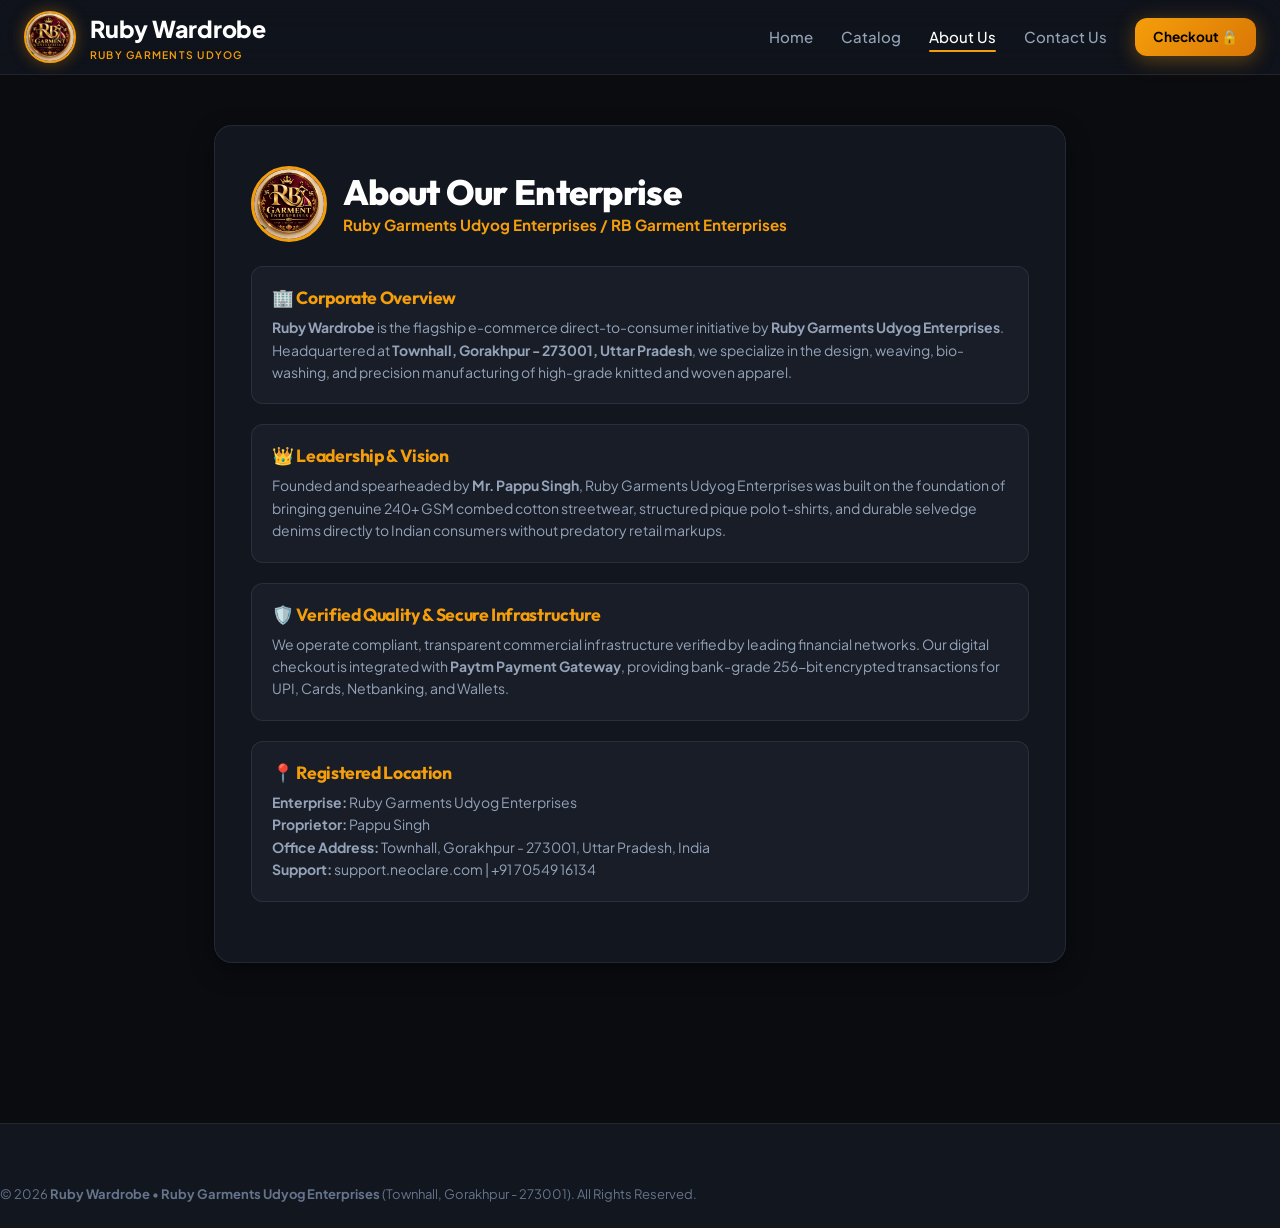
<file: about-us.html>
<!DOCTYPE html>
<html lang="en">

<head>
  <meta charset="UTF-8" />
  <meta name="viewport" content="width=device-width, initial-scale=1.0, viewport-fit=cover" />
  <title>About Us | Ruby Wardrobe - Ruby Garments Udyog Enterprises</title>
  <meta name="description"
    content="About Ruby Garments Udyog Enterprises. Founded by Pappu Singh, operating from Townhall, Gorakhpur - 273001." />
  <!-- Favicon -->
  <link rel="icon" type="image/png" href="assets/logo.png" />
  <link rel="shortcut icon" href="assets/logo.png" type="image/png" />
  <link rel="apple-touch-icon" href="assets/logo.png" />

  <link rel="stylesheet" href="css/style.css" />
  <link rel="stylesheet" href="css/components.css" />
  <link rel="stylesheet" href="css/responsive.css" />
</head>

<body>

  <!-- Header -->
  <header class="site-header">
    <div class="container header-inner">
      <a href="index.html" class="brand-logo-wrap" title="Back to Store">
        <img src="assets/logo.png" alt="RB Garment Enterprises Logo" class="brand-logo-img" />
        <div class="brand-title-group">
          <span class="brand-title">Ruby Wardrobe</span>
          <span class="brand-subtitle">Ruby Garments Udyog</span>
        </div>
      </a>
      <nav aria-label="Main Navigation">
        <ul class="nav-menu">
          <li><a href="index.html" class="nav-link">Home</a></li>
          <li><a href="index.html#catalog" class="nav-link">Catalog</a></li>
          <li><a href="about-us.html" class="nav-link active">About Us</a></li>
          <li><a href="contact-us.html" class="nav-link">Contact Us</a></li>
          <li><a href="checkout/index.html" class="btn-primary" style="padding: 8px 18px; font-size: 0.85rem;">Checkout
              🔒</a></li>
        </ul>
      </nav>
    </div>
  </header>

  <!-- Main Content -->
  <main class="container" style="max-width: 900px; padding: 50px 24px 80px;">
    <div
      style="background: var(--bg-secondary); border: 1px solid var(--border-subtle); border-radius: var(--radius-lg); padding: 40px 36px; box-shadow: var(--shadow-md);">
      <div style="display: flex; align-items: center; gap: 16px; margin-bottom: 24px;">
        <img src="assets/logo.png" alt="RB Garment Enterprises"
          style="width: 76px; height: 76px; border-radius: 50%; border: 3px solid #f59e0b;" />
        <div>
          <h1 style="font-size: 2.2rem; font-weight: 800; color: #fff;">About Our Enterprise</h1>
          <p style="color: var(--accent-gold); font-weight: 700; font-size: 0.95rem;">Ruby Garments Udyog Enterprises /
            RB Garment Enterprises</p>
        </div>
      </div>

      <div class="policy-section-block">
        <h3>🏢 Corporate Overview</h3>
        <p>
          <strong>Ruby Wardrobe</strong> is the flagship e-commerce direct-to-consumer initiative by <strong>Ruby
            Garments Udyog Enterprises</strong>. Headquartered at <strong>Townhall, Gorakhpur - 273001, Uttar
            Pradesh</strong>, we specialize in the design, weaving, bio-washing, and precision manufacturing of
          high-grade knitted and woven apparel.
        </p>
      </div>

      <div class="policy-section-block">
        <h3>👑 Leadership & Vision</h3>
        <p>
          Founded and spearheaded by <strong>Mr. Pappu Singh</strong>, Ruby Garments Udyog Enterprises was built on the
          foundation of bringing genuine 240+ GSM combed cotton streetwear, structured pique polo t-shirts, and durable
          selvedge denims directly to Indian consumers without predatory retail markups.
        </p>
      </div>

      <div class="policy-section-block">
        <h3>🛡️ Verified Quality & Secure Infrastructure</h3>
        <p>
          We operate compliant, transparent commercial infrastructure verified by leading financial networks. Our
          digital checkout is integrated with <strong>Paytm Payment Gateway</strong>, providing bank-grade 256-bit encrypted transactions for UPI, Cards,
          Netbanking, and Wallets.
        </p>
      </div>

      <div class="policy-section-block">
        <h3>📍 Registered Location</h3>
        <p>
          <strong>Enterprise:</strong> Ruby Garments Udyog Enterprises<br />
          <strong>Proprietor:</strong> Pappu Singh<br />
          <strong>Office Address:</strong> Townhall, Gorakhpur - 273001, Uttar Pradesh, India<br />
          <strong>Support:</strong> support.neoclare.com | +91 70549 16134
        </p>
      </div>
    </div>
  </main>

  <!-- Footer -->
  <footer class="site-footer">
    <div class="container footer-bottom" style="border: none; padding: 0;">
      <div>
        © 2026 <strong>Ruby Wardrobe</strong> • <strong>Ruby Garments Udyog Enterprises</strong> (Townhall, Gorakhpur -
        273001). All Rights Reserved.
      </div>
    </div>
  </footer>

</body>

</html>
</file>
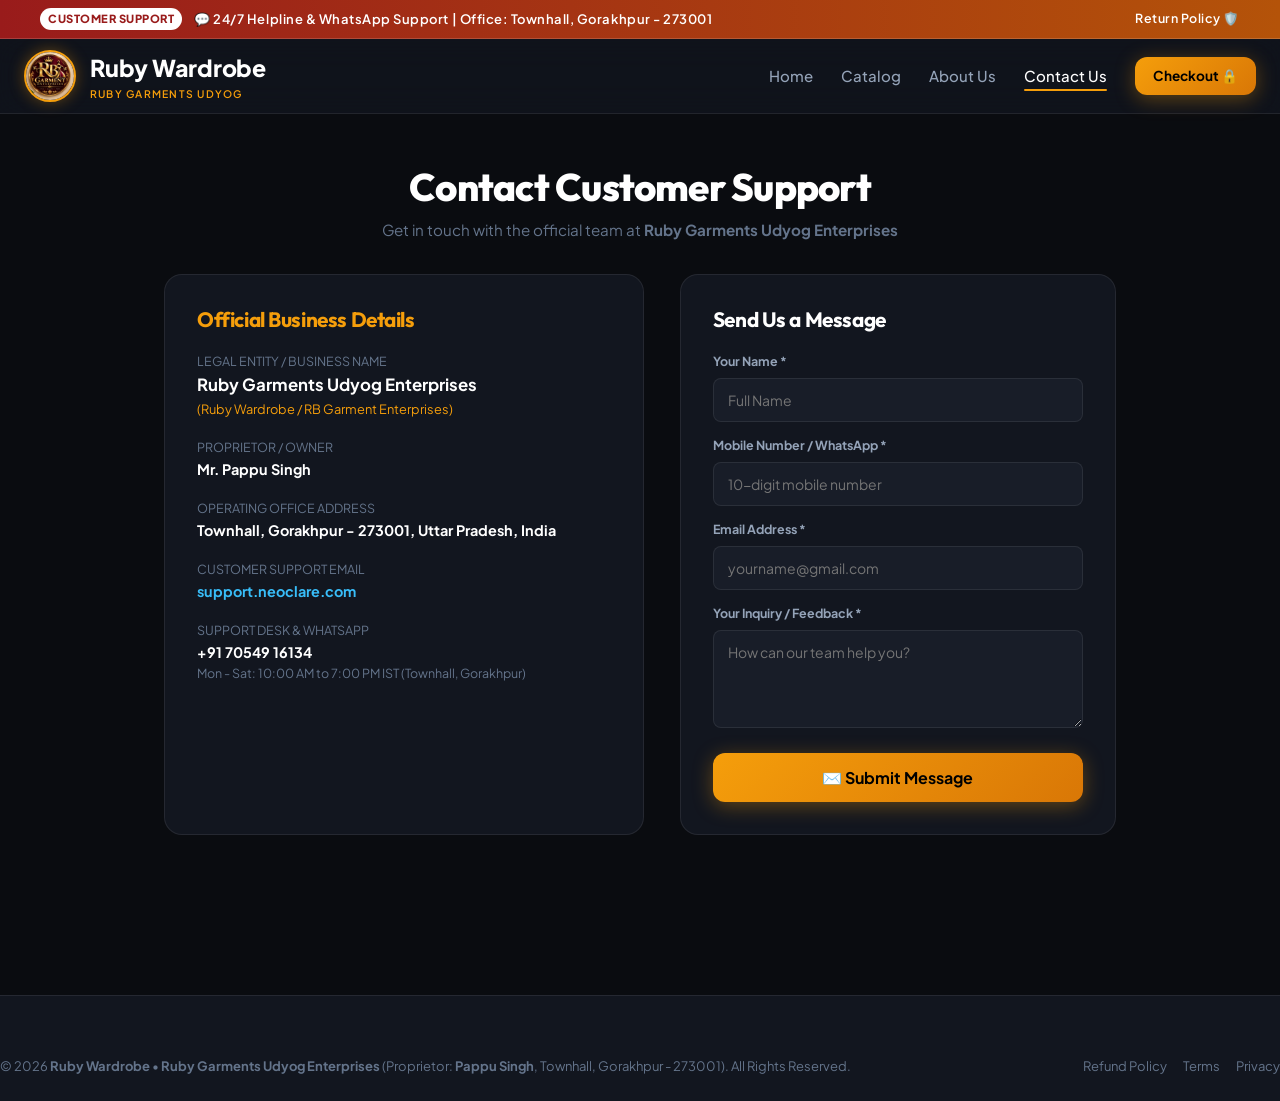
<file: contact-us.html>
<!DOCTYPE html>
<html lang="en">

<head>
  <meta charset="UTF-8" />
  <meta name="viewport" content="width=device-width, initial-scale=1.0, viewport-fit=cover" />
  <title>Contact Us | Ruby Wardrobe - Ruby Garments Udyog Enterprises</title>
  <meta name="description"
    content="Contact Ruby Garments Udyog Enterprises. Proprietor: Pappu Singh. Office: Townhall, Gorakhpur - 273001, Uttar Pradesh." />
  <!-- Favicon -->
  <link rel="icon" type="image/png" href="assets/logo.png" />
  <link rel="shortcut icon" href="assets/logo.png" type="image/png" />
  <link rel="apple-touch-icon" href="assets/logo.png" />

  <link rel="stylesheet" href="css/style.css" />
  <link rel="stylesheet" href="css/components.css" />
  <link rel="stylesheet" href="css/responsive.css" />
</head>

<body>

  <!-- Announcement Bar -->
  <aside class="announcement-bar" aria-label="Store Announcement">
    <div class="container announcement-content">
      <div class="announcement-ticker">
        <span class="badge-pulse">CUSTOMER SUPPORT</span>
        <span>💬 24/7 Helpline & WhatsApp Support | Office: Townhall, Gorakhpur - 273001</span>
      </div>
      <div class="announcement-links">
        <a href="return-refund-policy.html">Return Policy 🛡️</a>
      </div>
    </div>
  </aside>

  <!-- Header -->
  <header class="site-header">
    <div class="container header-inner">
      <a href="index.html" class="brand-logo-wrap" title="Back to Store">
        <img src="assets/logo.png" alt="RB Garment Enterprises Logo" class="brand-logo-img" />
        <div class="brand-title-group">
          <span class="brand-title">Ruby Wardrobe</span>
          <span class="brand-subtitle">Ruby Garments Udyog</span>
        </div>
      </a>
      <nav aria-label="Main Navigation">
        <ul class="nav-menu">
          <li><a href="index.html" class="nav-link">Home</a></li>
          <li><a href="index.html#catalog" class="nav-link">Catalog</a></li>
          <li><a href="about-us.html" class="nav-link">About Us</a></li>
          <li><a href="contact-us.html" class="nav-link active">Contact Us</a></li>
          <li><a href="checkout/index.html" class="btn-primary" style="padding: 8px 18px; font-size: 0.85rem;">Checkout
              🔒</a></li>
        </ul>
      </nav>
    </div>
  </header>

  <!-- Main Content -->
  <main class="container" style="max-width: 1000px; padding: 50px 24px 80px;">
    <div style="margin-bottom: 32px; text-align: center;">
      <h1 style="font-size: 2.4rem; font-weight: 800; color: #fff; margin-bottom: 8px;">Contact Customer Support</h1>
      <p style="color: var(--text-muted); font-size: 0.95rem;">
        Get in touch with the official team at <strong>Ruby Garments Udyog Enterprises</strong>
      </p>
    </div>

    <div style="display: grid; grid-template-columns: 1.1fr 1fr; gap: 36px;">
      <!-- Contact Details -->
      <div
        style="background: var(--bg-secondary); border: 1px solid var(--border-subtle); border-radius: var(--radius-lg); padding: 32px;">
        <h2 style="font-size: 1.3rem; color: var(--accent-gold); margin-bottom: 20px;">Official Business Details</h2>

        <div style="display: flex; flex-direction: column; gap: 18px; font-size: 0.9rem;">
          <div>
            <div style="color: var(--text-muted); font-size: 0.78rem; text-transform: uppercase;">Legal Entity /
              Business Name</div>
            <strong style="color: #fff; font-size: 1.05rem;">Ruby Garments Udyog Enterprises</strong>
            <div style="color: var(--accent-gold); font-size: 0.8rem;">(Ruby Wardrobe / RB Garment Enterprises)</div>
          </div>

          <div>
            <div style="color: var(--text-muted); font-size: 0.78rem; text-transform: uppercase;">Proprietor / Owner
            </div>
            <strong style="color: #fff;">Mr. Pappu Singh</strong>
          </div>

          <div>
            <div style="color: var(--text-muted); font-size: 0.78rem; text-transform: uppercase;">Operating Office
              Address</div>
            <strong style="color: #fff;">Townhall, Gorakhpur - 273001, Uttar Pradesh, India</strong>
          </div>

          <div>
            <div style="color: var(--text-muted); font-size: 0.78rem; text-transform: uppercase;">Customer Support Email
            </div>
            <strong style="color: #38bdf8;">support.neoclare.com</strong>
          </div>

          <div>
            <div style="color: var(--text-muted); font-size: 0.78rem; text-transform: uppercase;">Support Desk &
              WhatsApp</div>
            <strong style="color: #fff;">+91 70549 16134</strong>
            <div style="font-size: 0.78rem; color: var(--text-muted);">Mon - Sat: 10:00 AM to 7:00 PM IST (Townhall,
              Gorakhpur)</div>
          </div>

          <!-- <div>
            <div style="color: var(--text-muted); font-size: 0.78rem; text-transform: uppercase;">Payment Gateway
              Integration</div>
            <strong style="color: #00b9f5;">Paytm Payment Gateway (Test Mode)</strong>
          </div> -->
        </div>
      </div>

      <!-- Quick Message Form -->
      <div
        style="background: var(--bg-secondary); border: 1px solid var(--border-subtle); border-radius: var(--radius-lg); padding: 32px;">
        <h2 style="font-size: 1.3rem; color: #fff; margin-bottom: 20px;">Send Us a Message</h2>

        <form
          onsubmit="event.preventDefault(); alert('Thank you for reaching out! Our Gorakhpur office team will contact you shortly.'); this.reset();">
          <div style="margin-bottom: 14px;">
            <label class="form-label">Your Name *</label>
            <input type="text" class="form-input" required placeholder="Full Name" />
          </div>
          <div style="margin-bottom: 14px;">
            <label class="form-label">Mobile Number / WhatsApp *</label>
            <input type="tel" class="form-input" required pattern="[0-9]{10}" placeholder="10-digit mobile number" />
          </div>
          <div style="margin-bottom: 14px;">
            <label class="form-label">Email Address *</label>
            <input type="email" class="form-input" required placeholder="yourname@gmail.com" />
          </div>
          <div style="margin-bottom: 18px;">
            <label class="form-label">Your Inquiry / Feedback *</label>
            <textarea class="form-input" rows="4" required placeholder="How can our team help you?"></textarea>
          </div>
          <button type="submit" class="btn-primary" style="width: 100%; justify-content: center;">
            ✉️ Submit Message
          </button>
        </form>
      </div>
    </div>
  </main>

  <!-- Footer -->
  <footer class="site-footer">
    <div class="container footer-bottom" style="border: none; padding: 0;">
      <div>
        © 2026 <strong>Ruby Wardrobe</strong> • <strong>Ruby Garments Udyog Enterprises</strong> (Proprietor:
        <strong>Pappu Singh</strong>, Townhall, Gorakhpur - 273001). All Rights Reserved.
      </div>
      <div style="display: flex; gap: 16px;">
        <a href="return-refund-policy.html">Refund Policy</a>
        <a href="terms-and-conditions.html">Terms</a>
        <a href="privacy-policy.html">Privacy</a>
      </div>
    </div>
  </footer>

</body>

</html>
</file>
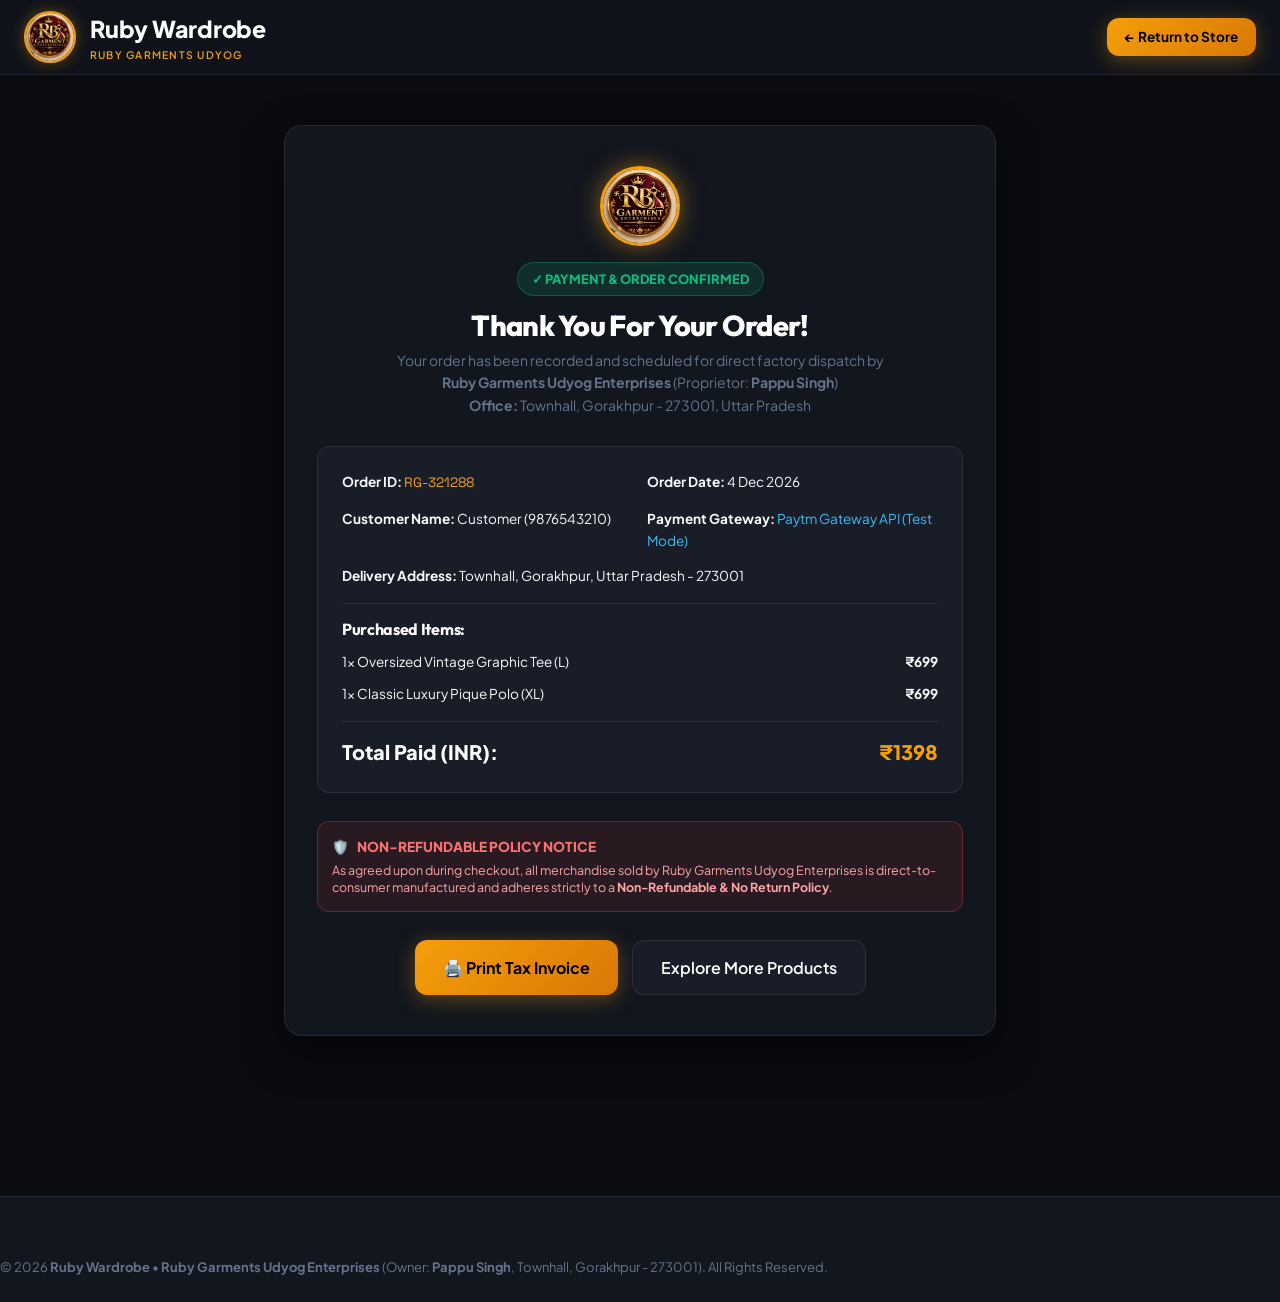
<file: order-confirmation.html>
<!DOCTYPE html>
<html lang="en">

<head>
  <meta charset="UTF-8" />
  <meta name="viewport" content="width=device-width, initial-scale=1.0, viewport-fit=cover" />
  <title>Order Confirmation | Ruby Wardrobe - Ruby Garments Udyog Enterprises</title>
  <meta name="description"
    content="Order Confirmation & Receipt. Ruby Garments Udyog Enterprises, Townhall, Gorakhpur - 273001. Owner: Pappu Singh." />
  <!-- Favicon -->
  <link rel="icon" type="image/png" href="assets/logo.png" />
  <link rel="shortcut icon" href="assets/logo.png" type="image/png" />
  <link rel="apple-touch-icon" href="assets/logo.png" />

  <!-- CSS Stylesheets -->
  <link rel="stylesheet" href="css/style.css" />
  <link rel="stylesheet" href="css/components.css" />
  <link rel="stylesheet" href="css/responsive.css" />
</head>

<body>

  <!-- Header -->
  <header class="site-header">
    <div class="container header-inner">
      <a href="index.html" class="brand-logo-wrap" title="Back to Store">
        <img src="assets/logo.png" alt="RB Garment Enterprises Logo" class="brand-logo-img" />
        <div class="brand-title-group">
          <span class="brand-title">Ruby Wardrobe</span>
          <span class="brand-subtitle">Ruby Garments Udyog</span>
        </div>
      </a>
      <div>
        <a href="index.html" class="btn-primary" style="padding: 8px 18px; font-size: 0.85rem;">← Return to Store</a>
      </div>
    </div>
  </header>

  <!-- Main Order Success Content -->
  <main class="container" style="max-width: 760px; padding: 50px 24px 80px;">
    <div
      style="background: var(--bg-secondary); border: 1px solid var(--border-subtle); border-radius: var(--radius-lg); padding: 40px 32px; box-shadow: var(--shadow-lg);">
      <div style="text-align: center; margin-bottom: 30px;">
        <img src="assets/logo.png" alt="RB Garment Enterprises Logo"
          style="width: 80px; height: 80px; border-radius: 50%; border: 3px solid #f59e0b; margin: 0 auto 16px; box-shadow: 0 0 25px rgba(245,158,11,0.5);" />
        <span
          style="background: rgba(16, 185, 129, 0.15); color: var(--accent-emerald); font-weight: 800; font-size: 0.8rem; padding: 6px 14px; border-radius: var(--radius-full); border: 1px solid rgba(16,185,129,0.3); display: inline-block; margin-bottom: 12px;">
          ✓ PAYMENT & ORDER CONFIRMED
        </span>
        <h1 style="font-size: 1.8rem; font-weight: 800; color: #fff; margin-bottom: 6px;">Thank You For Your Order!</h1>
        <p style="color: var(--text-muted); font-size: 0.875rem;">
          Your order has been recorded and scheduled for direct factory dispatch by<br />
          <strong>Ruby Garments Udyog Enterprises</strong> (Proprietor: <strong>Pappu Singh</strong>)<br />
          <strong>Office:</strong> Townhall, Gorakhpur - 273001, Uttar Pradesh
        </p>
      </div>

      <!-- Order Details Summary Box -->
      <div id="receipt-details-box"
        style="background: var(--bg-card); border: 1px solid var(--border-subtle); border-radius: var(--radius-md); padding: 24px; margin-bottom: 28px;">
        <div
          style="display: grid; grid-template-columns: 1fr 1fr; gap: 14px; font-size: 0.85rem; border-bottom: 1px solid var(--border-subtle); padding-bottom: 16px; margin-bottom: 16px;">
          <div><strong>Order ID:</strong> <span style="color: var(--accent-gold); font-family: var(--font-mono);"
              id="rec-order-id">RG-784920</span></div>
          <div><strong>Order Date:</strong> <span id="rec-order-date">23 Sep 2026</span></div>
          <div><strong>Customer Name:</strong> <span id="rec-cust-name">Valued Customer</span></div>
          <div><strong>Payment Gateway:</strong> <span style="color: #38bdf8;" id="rec-payment-method">Paytm API
              (TXN_SUCCESS)</span></div>
          <div style="grid-column: span 2;"><strong>Delivery Address:</strong> <span id="rec-address">Townhall,
              Gorakhpur, UP - 273001</span></div>
        </div>

        <h3 style="font-size: 1rem; color: #fff; margin-bottom: 12px;">Purchased Items:</h3>
        <div id="rec-items-list" style="display: flex; flex-direction: column; gap: 10px; margin-bottom: 16px;">
          <!-- Dynamically populated -->
        </div>

        <div
          style="display: flex; justify-content: space-between; font-size: 1.25rem; font-weight: 800; color: #fff; border-top: 1px solid var(--border-subtle); padding-top: 14px;">
          <span>Total Paid (INR):</span>
          <span style="color: var(--accent-gold);" id="rec-total-amount">₹0</span>
        </div>
      </div>

      <!-- Non-Refundable Reminder -->
      <div class="policy-strict-box" style="margin-bottom: 28px;">
        <div class="policy-strict-header">
          <span>🛡️</span> NON-REFUNDABLE POLICY NOTICE
        </div>
        <p class="policy-strict-text">
          As agreed upon during checkout, all merchandise sold by Ruby Garments Udyog Enterprises is direct-to-consumer
          manufactured and adheres strictly to a <strong>Non-Refundable & No Return Policy</strong>.
        </p>
      </div>

      <div style="display: flex; gap: 14px; justify-content: center; flex-wrap: wrap;">
        <button class="btn-primary" onclick="window.print()">🖨️ Print Tax Invoice</button>
        <a href="index.html" class="btn-secondary">Explore More Products</a>
      </div>
    </div>
  </main>

  <!-- Footer -->
  <footer class="site-footer">
    <div class="container footer-bottom" style="border: none; padding: 0;">
      <div>
        © 2026 <strong>Ruby Wardrobe</strong> • <strong>Ruby Garments Udyog Enterprises</strong> (Owner: <strong>Pappu
          Singh</strong>, Townhall, Gorakhpur - 273001). All Rights Reserved.
      </div>
    </div>
  </footer>

  <script src="js/env.js"></script>
  <script src="js/products-data.js"></script>
  <script src="js/cart.js"></script>
  <script>
    document.addEventListener("DOMContentLoaded", () => {
      let orderData = null;
      try {
        const raw = sessionStorage.getItem("last_order");
        if (raw) orderData = JSON.parse(raw);
      } catch (e) { }

      if (!orderData) {
        orderData = {
          orderId: "RG-" + Math.floor(100000 + Math.random() * 900000),
          date: new Date().toLocaleDateString('en-IN', { day: 'numeric', month: 'short', year: 'numeric' }),
          name: "Customer",
          phone: "9876543210",
          address: "Townhall, Gorakhpur, Uttar Pradesh - 273001",
          paymentMethod: "Paytm Gateway API (Test Mode)",
          total: 1398,
          items: [
            { name: "Oversized Vintage Graphic Tee", size: "L", quantity: 1, price: 699 },
            { name: "Classic Luxury Pique Polo", size: "XL", quantity: 1, price: 699 }
          ]
        };
      }

      document.getElementById("rec-order-id").textContent = orderData.orderId;
      document.getElementById("rec-order-date").textContent = orderData.date;
      document.getElementById("rec-cust-name").textContent = `${orderData.name} (${orderData.phone || ''})`;
      document.getElementById("rec-payment-method").textContent = orderData.paymentMethod;
      document.getElementById("rec-address").textContent = orderData.address;
      document.getElementById("rec-total-amount").textContent = `₹${orderData.total}`;

      const itemsList = document.getElementById("rec-items-list");
      if (itemsList && orderData.items) {
        itemsList.innerHTML = orderData.items.map(it => `
          <div style="display: flex; justify-content: space-between; font-size: 0.85rem;">
            <span>${it.quantity}x ${it.name} (${it.size})</span>
            <strong>₹${it.price * it.quantity}</strong>
          </div>
        `).join("");
      }
    });
  </script>
</body>

</html>
</file>
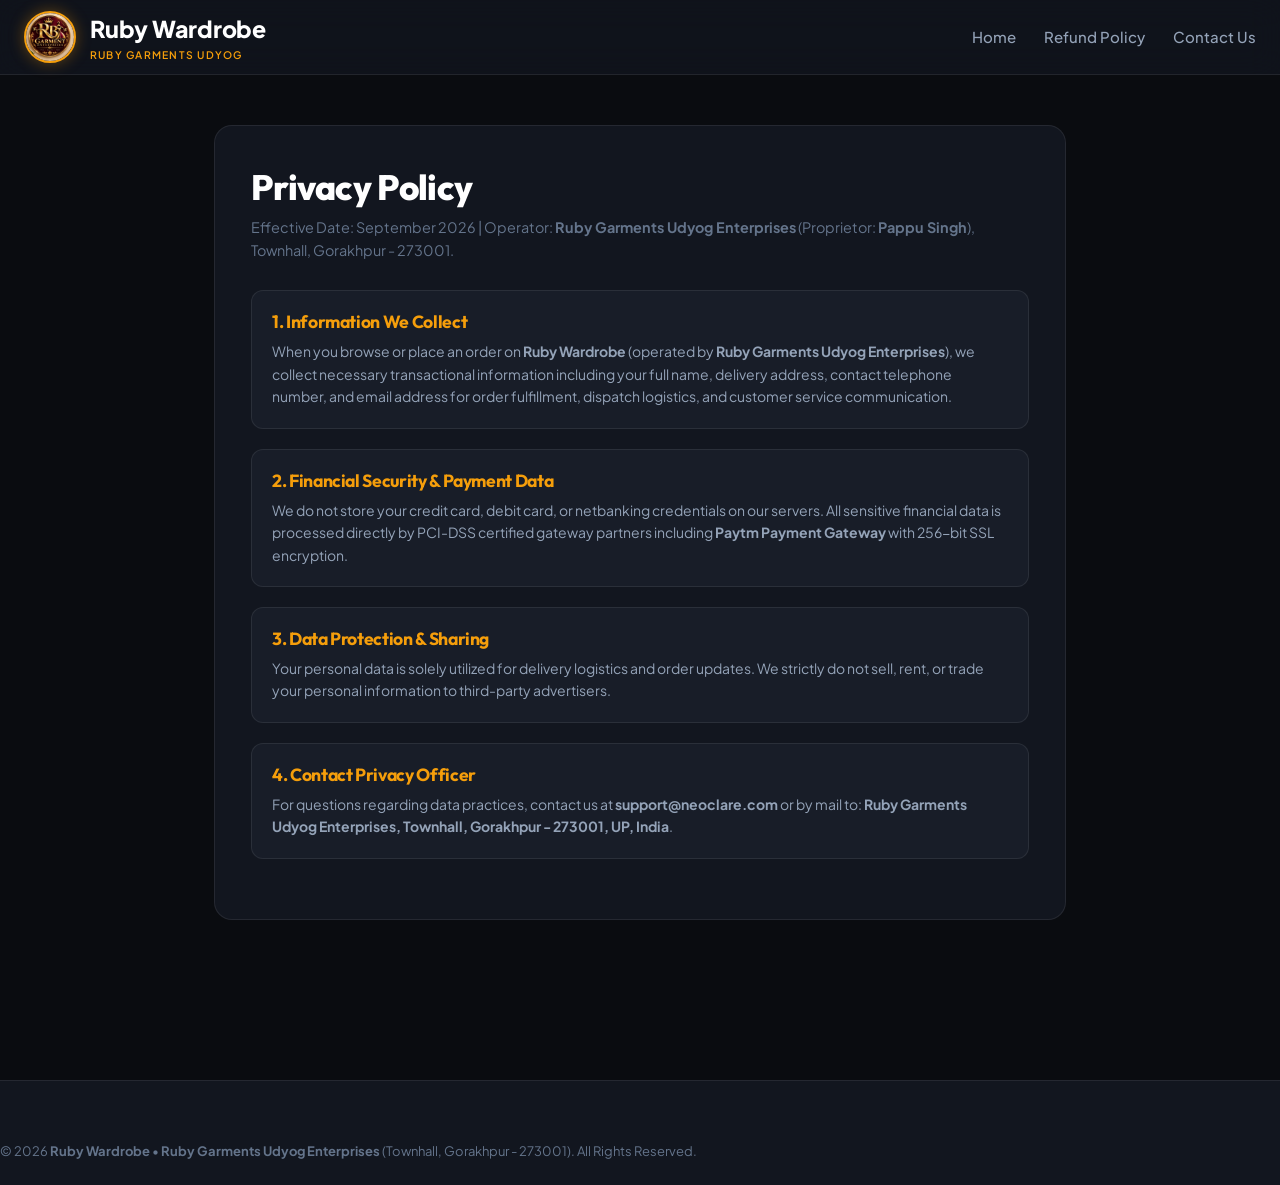
<file: privacy-policy.html>
<!DOCTYPE html>
<html lang="en">

<head>
  <meta charset="UTF-8" />
  <meta name="viewport" content="width=device-width, initial-scale=1.0, viewport-fit=cover" />
  <title>Privacy Policy | Ruby Wardrobe - Ruby Garments Udyog Enterprises</title>
  <meta name="description"
    content="Privacy Policy for Ruby Wardrobe. Ruby Garments Udyog Enterprises, Townhall, Gorakhpur - 273001." />
  <!-- Favicon -->
  <link rel="icon" type="image/png" href="assets/logo.png" />
  <link rel="shortcut icon" href="assets/logo.png" type="image/png" />
  <link rel="apple-touch-icon" href="assets/logo.png" />

  <link rel="stylesheet" href="css/style.css" />
  <link rel="stylesheet" href="css/components.css" />
  <link rel="stylesheet" href="css/responsive.css" />
</head>

<body>

  <!-- Header -->
  <header class="site-header">
    <div class="container header-inner">
      <a href="index.html" class="brand-logo-wrap" title="Back to Store">
        <img src="assets/logo.png" alt="RB Garment Enterprises Logo" class="brand-logo-img" />
        <div class="brand-title-group">
          <span class="brand-title">Ruby Wardrobe</span>
          <span class="brand-subtitle">Ruby Garments Udyog</span>
        </div>
      </a>
      <nav aria-label="Main Navigation">
        <ul class="nav-menu">
          <li><a href="index.html" class="nav-link">Home</a></li>
          <li><a href="return-refund-policy.html" class="nav-link">Refund Policy</a></li>
          <li><a href="contact-us.html" class="nav-link">Contact Us</a></li>
        </ul>
      </nav>
    </div>
  </header>

  <!-- Main Content -->
  <main class="container" style="max-width: 900px; padding: 50px 24px 80px;">
    <div
      style="background: var(--bg-secondary); border: 1px solid var(--border-subtle); border-radius: var(--radius-lg); padding: 40px 36px;">
      <h1 style="font-size: 2.2rem; font-weight: 800; color: #fff; margin-bottom: 8px;">Privacy Policy</h1>
      <p style="color: var(--text-muted); font-size: 0.9rem; margin-bottom: 28px;">
        Effective Date: September 2026 | Operator: <strong>Ruby Garments Udyog Enterprises</strong> (Proprietor:
        <strong>Pappu Singh</strong>), Townhall, Gorakhpur - 273001.
      </p>

      <div class="policy-section-block">
        <h3>1. Information We Collect</h3>
        <p>
          When you browse or place an order on <strong>Ruby Wardrobe</strong> (operated by <strong>Ruby Garments Udyog
            Enterprises</strong>), we collect necessary transactional information
          including your full name, delivery address, contact telephone number, and email address for order fulfillment,
          dispatch logistics, and customer service communication.
        </p>
      </div>

      <div class="policy-section-block">
        <h3>2. Financial Security & Payment Data</h3>
        <p>
          We do not store your credit card, debit card, or netbanking credentials on our servers. All sensitive
          financial data is processed directly by PCI-DSS certified gateway partners including <strong>Paytm Payment
            Gateway</strong> with 256-bit SSL encryption.
        </p>
      </div>

      <div class="policy-section-block">
        <h3>3. Data Protection & Sharing</h3>
        <p>
          Your personal data is solely utilized for delivery logistics and order updates. We strictly do not sell, rent,
          or trade your personal information to third-party advertisers.
        </p>
      </div>

      <div class="policy-section-block">
        <h3>4. Contact Privacy Officer</h3>
        <p>
          For questions regarding data practices, contact us at <strong>support@neoclare.com</strong> or by mail to:
          <strong>Ruby Garments Udyog Enterprises, Townhall, Gorakhpur - 273001, UP, India</strong>.
        </p>
      </div>
    </div>
  </main>

  <!-- Footer -->
  <footer class="site-footer">
    <div class="container footer-bottom" style="border: none; padding: 0;">
      <div>
        © 2026 <strong>Ruby Wardrobe</strong> • <strong>Ruby Garments Udyog Enterprises</strong> (Townhall, Gorakhpur -
        273001). All Rights Reserved.
      </div>
    </div>
  </footer>

</body>

</html>
</file>
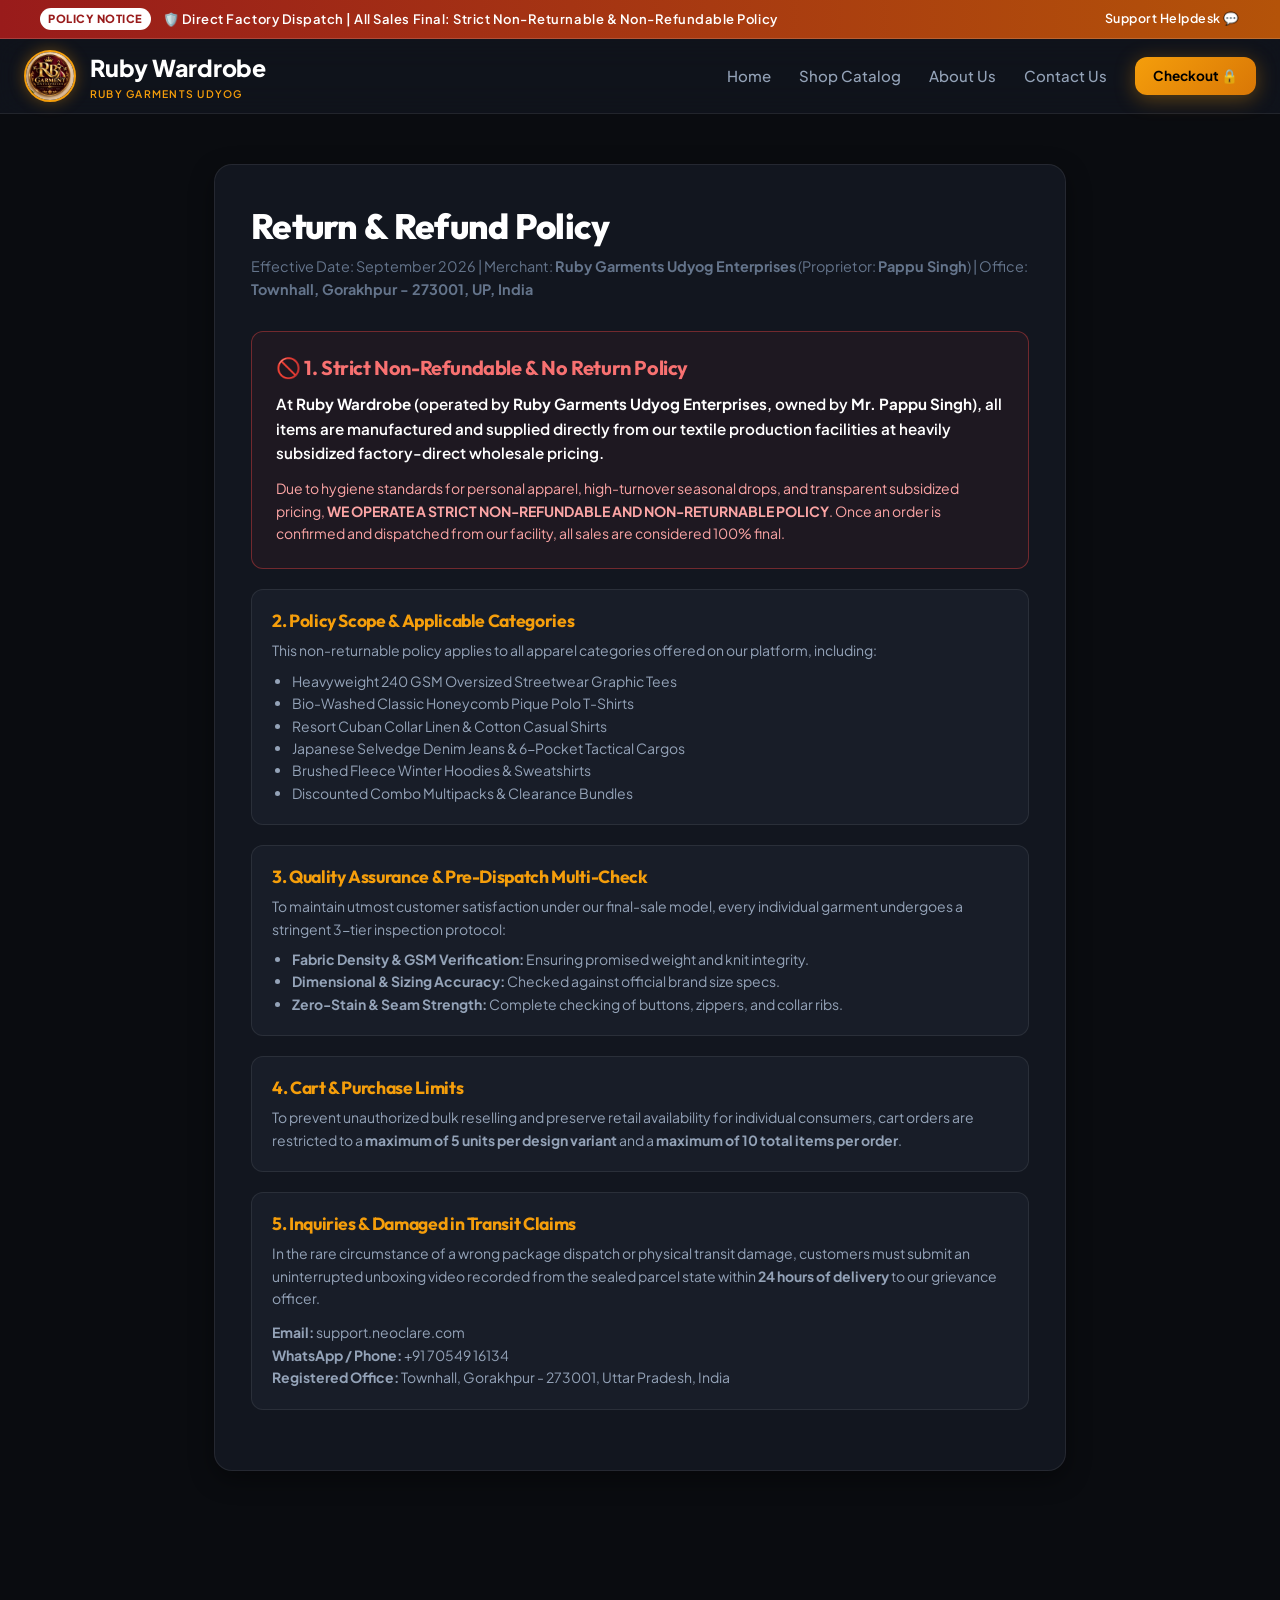
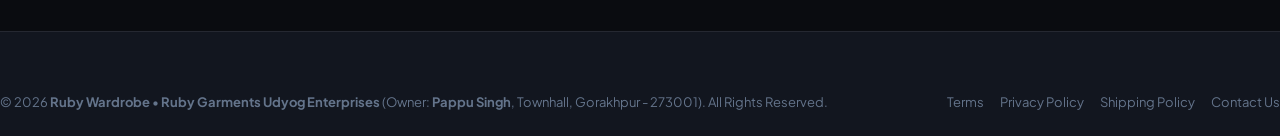
<file: return-refund-policy.html>
<!DOCTYPE html>
<html lang="en">

<head>
  <meta charset="UTF-8" />
  <meta name="viewport" content="width=device-width, initial-scale=1.0, viewport-fit=cover" />
  <title>Return & Refund Policy | Ruby Wardrobe - Ruby Garments Udyog Enterprises</title>
  <meta name="description"
    content="Official Return and Refund Policy for Ruby Wardrobe. Operated by Ruby Garments Udyog Enterprises, Townhall, Gorakhpur - 273001. Strict Non-Refundable Policy." />
  <!-- Favicon -->
  <link rel="icon" type="image/png" href="assets/logo.png" />
  <link rel="shortcut icon" href="assets/logo.png" type="image/png" />
  <link rel="apple-touch-icon" href="assets/logo.png" />

  <link rel="stylesheet" href="css/style.css" />
  <link rel="stylesheet" href="css/components.css" />
  <link rel="stylesheet" href="css/responsive.css" />
</head>

<body>

  <!-- Announcement Bar -->
  <aside class="announcement-bar" aria-label="Store Announcement">
    <div class="container announcement-content">
      <div class="announcement-ticker">
        <span class="badge-pulse">POLICY NOTICE</span>
        <span>🛡️ Direct Factory Dispatch | All Sales Final: Strict Non-Returnable & Non-Refundable Policy</span>
      </div>
      <div class="announcement-links">
        <a href="contact-us.html">Support Helpdesk 💬</a>
      </div>
    </div>
  </aside>

  <!-- Header -->
  <header class="site-header">
    <div class="container header-inner">
      <a href="index.html" class="brand-logo-wrap" title="Back to Store">
        <img src="assets/logo.png" alt="RB Garment Enterprises Logo" class="brand-logo-img" />
        <div class="brand-title-group">
          <span class="brand-title">Ruby Wardrobe</span>
          <span class="brand-subtitle">Ruby Garments Udyog</span>
        </div>
      </a>
      <nav aria-label="Main Navigation">
        <ul class="nav-menu">
          <li><a href="index.html" class="nav-link">Home</a></li>
          <li><a href="index.html#catalog" class="nav-link">Shop Catalog</a></li>
          <li><a href="about-us.html" class="nav-link">About Us</a></li>
          <li><a href="contact-us.html" class="nav-link">Contact Us</a></li>
          <li><a href="checkout/index.html" class="btn-primary" style="padding: 8px 18px; font-size: 0.85rem;">Checkout
              🔒</a></li>
        </ul>
      </nav>
    </div>
  </header>

  <!-- Policy Body -->
  <main class="container" style="max-width: 900px; padding: 50px 24px 80px;">
    <div
      style="background: var(--bg-secondary); border: 1px solid var(--border-subtle); border-radius: var(--radius-lg); padding: 40px 36px; box-shadow: var(--shadow-md);">
      <h1 style="font-size: 2.2rem; font-weight: 800; color: #fff; margin-bottom: 8px;">Return & Refund Policy</h1>
      <p style="color: var(--text-muted); font-size: 0.9rem; margin-bottom: 30px;">
        Effective Date: September 2026 | Merchant: <strong>Ruby Garments Udyog Enterprises</strong> (Proprietor:
        <strong>Pappu Singh</strong>) | Office: <strong>Townhall, Gorakhpur - 273001, UP, India</strong>
      </p>

      <div class="policy-section-block"
        style="border-color: rgba(239, 68, 68, 0.4); background: rgba(239, 68, 68, 0.06); padding: 24px;">
        <h2 style="color: #f87171; font-size: 1.25rem; margin-bottom: 12px;">🚫 1. Strict Non-Refundable & No Return
          Policy</h2>
        <p style="color: #fff; font-weight: 600; font-size: 0.95rem; line-height: 1.6;">
          At <strong>Ruby Wardrobe</strong> (operated by <strong>Ruby Garments Udyog Enterprises</strong>, owned by
          <strong>Mr. Pappu Singh</strong>), all items are manufactured and supplied directly from our textile
          production facilities at heavily subsidized factory-direct wholesale pricing.
        </p>
        <p style="margin-top: 12px; color: #fca5a5; line-height: 1.6;">
          Due to hygiene standards for personal apparel, high-turnover seasonal drops, and transparent subsidized
          pricing, <strong>WE OPERATE A STRICT NON-REFUNDABLE AND NON-RETURNABLE POLICY</strong>. Once an order is
          confirmed and dispatched from our facility, all sales are considered 100% final.
        </p>
      </div>

      <div class="policy-section-block">
        <h3>2. Policy Scope & Applicable Categories</h3>
        <p>This non-returnable policy applies to all apparel categories offered on our platform, including:</p>
        <ul>
          <li>Heavyweight 240 GSM Oversized Streetwear Graphic Tees</li>
          <li>Bio-Washed Classic Honeycomb Pique Polo T-Shirts</li>
          <li>Resort Cuban Collar Linen & Cotton Casual Shirts</li>
          <li>Japanese Selvedge Denim Jeans & 6-Pocket Tactical Cargos</li>
          <li>Brushed Fleece Winter Hoodies & Sweatshirts</li>
          <li>Discounted Combo Multipacks & Clearance Bundles</li>
        </ul>
      </div>

      <div class="policy-section-block">
        <h3>3. Quality Assurance & Pre-Dispatch Multi-Check</h3>
        <p>
          To maintain utmost customer satisfaction under our final-sale model, every individual garment undergoes a
          stringent 3-tier inspection protocol:
        </p>
        <ul>
          <li><strong>Fabric Density & GSM Verification:</strong> Ensuring promised weight and knit integrity.</li>
          <li><strong>Dimensional & Sizing Accuracy:</strong> Checked against official brand size specs.</li>
          <li><strong>Zero-Stain & Seam Strength:</strong> Complete checking of buttons, zippers, and collar ribs.</li>
        </ul>
      </div>

      <div class="policy-section-block">
        <h3>4. Cart & Purchase Limits</h3>
        <p>
          To prevent unauthorized bulk reselling and preserve retail availability for individual consumers, cart orders
          are restricted to a <strong>maximum of 5 units per design variant</strong> and a <strong>maximum of 10 total
            items per order</strong>.
        </p>
      </div>

      <div class="policy-section-block">
        <h3>5. Inquiries & Damaged in Transit Claims</h3>
        <p>
          In the rare circumstance of a wrong package dispatch or physical transit damage, customers must submit an
          uninterrupted unboxing video recorded from the sealed parcel state within <strong>24 hours of
            delivery</strong> to our grievance officer.
        </p>
        <p style="margin-top: 12px;">
          <strong>Email:</strong> support.neoclare.com<br />
          <strong>WhatsApp / Phone:</strong> +91 70549 16134<br />
          <strong>Registered Office:</strong> Townhall, Gorakhpur - 273001, Uttar Pradesh, India
        </p>
      </div>
    </div>
  </main>

  <!-- Footer -->
  <footer class="site-footer">
    <div class="container footer-bottom" style="border: none; padding: 0;">
      <div>
        © 2026 <strong>Ruby Wardrobe</strong> • <strong>Ruby Garments Udyog Enterprises</strong> (Owner: <strong>Pappu
          Singh</strong>, Townhall, Gorakhpur - 273001). All Rights Reserved.
      </div>
      <div style="display: flex; gap: 16px;">
        <a href="terms-and-conditions.html">Terms</a>
        <a href="privacy-policy.html">Privacy Policy</a>
        <a href="shipping-policy.html">Shipping Policy</a>
        <a href="contact-us.html">Contact Us</a>
      </div>
    </div>
  </footer>

</body>

</html>
</file>
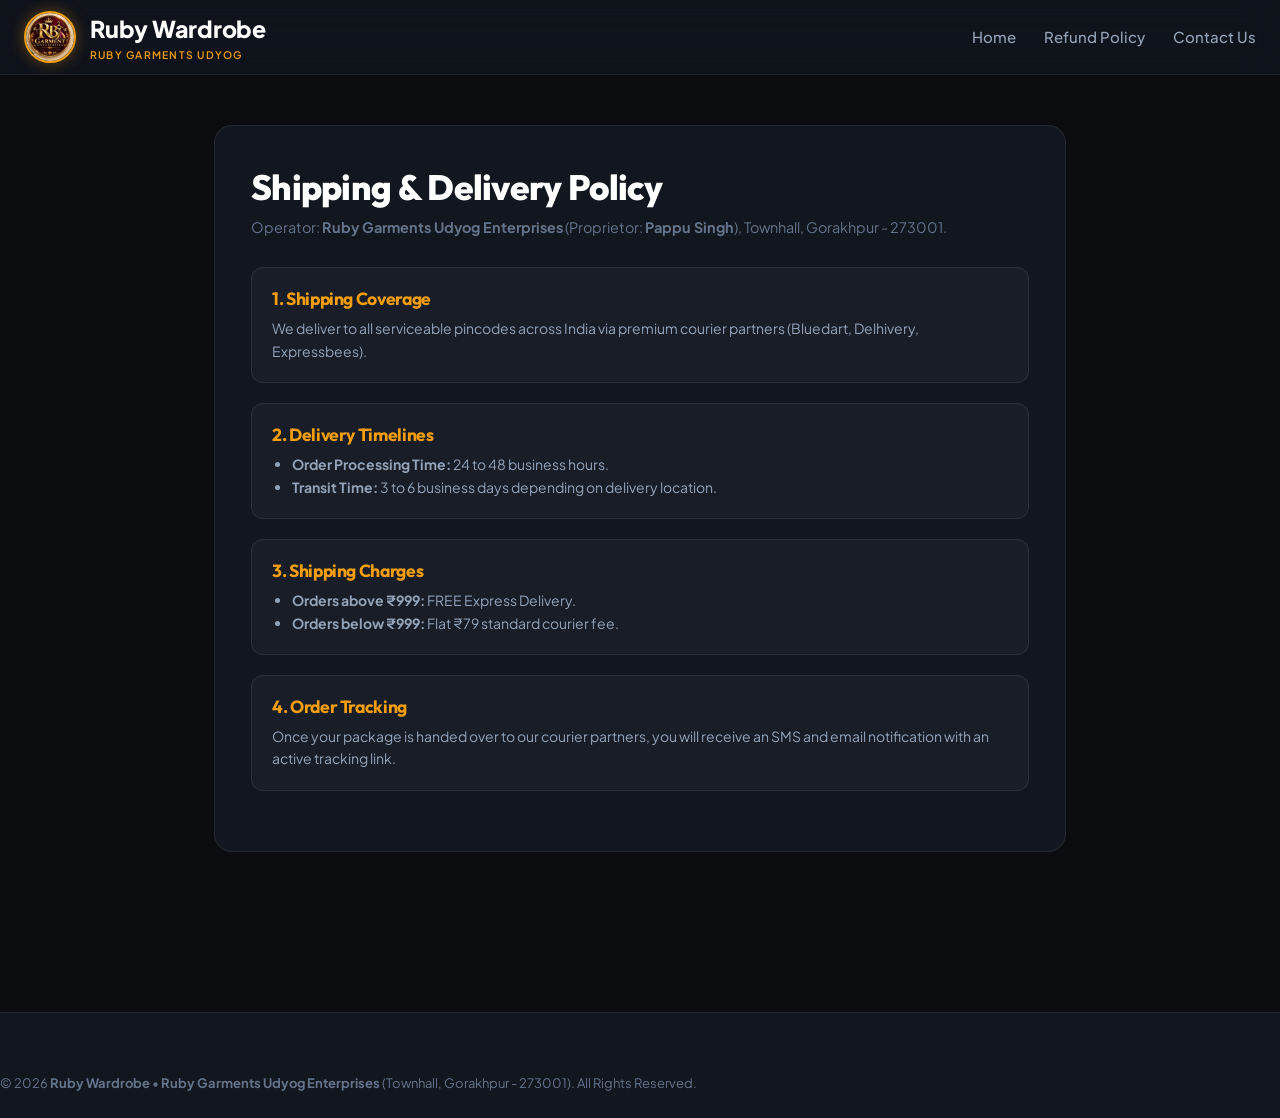
<file: shipping-policy.html>
<!DOCTYPE html>
<html lang="en">

<head>
  <meta charset="UTF-8" />
  <meta name="viewport" content="width=device-width, initial-scale=1.0, viewport-fit=cover" />
  <title>Shipping & Delivery Policy | Ruby Wardrobe - Ruby Garments Udyog Enterprises</title>
  <meta name="description"
    content="Shipping Policy. Ruby Garments Udyog Enterprises, Townhall, Gorakhpur - 273001. Free delivery on orders above ₹999." />
  <!-- Favicon -->
  <link rel="icon" type="image/png" href="assets/logo.png" />
  <link rel="shortcut icon" href="assets/logo.png" type="image/png" />
  <link rel="apple-touch-icon" href="assets/logo.png" />

  <link rel="stylesheet" href="css/style.css" />
  <link rel="stylesheet" href="css/components.css" />
  <link rel="stylesheet" href="css/responsive.css" />
</head>

<body>

  <!-- Header -->
  <header class="site-header">
    <div class="container header-inner">
      <a href="index.html" class="brand-logo-wrap" title="Back to Store">
        <img src="assets/logo.png" alt="RB Garment Enterprises Logo" class="brand-logo-img" />
        <div class="brand-title-group">
          <span class="brand-title">Ruby Wardrobe</span>
          <span class="brand-subtitle">Ruby Garments Udyog</span>
        </div>
      </a>
      <nav aria-label="Main Navigation">
        <ul class="nav-menu">
          <li><a href="index.html" class="nav-link">Home</a></li>
          <li><a href="return-refund-policy.html" class="nav-link">Refund Policy</a></li>
          <li><a href="contact-us.html" class="nav-link">Contact Us</a></li>
        </ul>
      </nav>
    </div>
  </header>

  <!-- Main Content -->
  <main class="container" style="max-width: 900px; padding: 50px 24px 80px;">
    <div
      style="background: var(--bg-secondary); border: 1px solid var(--border-subtle); border-radius: var(--radius-lg); padding: 40px 36px;">
      <h1 style="font-size: 2.2rem; font-weight: 800; color: #fff; margin-bottom: 8px;">Shipping & Delivery Policy</h1>
      <p style="color: var(--text-muted); font-size: 0.9rem; margin-bottom: 28px;">
        Operator: <strong>Ruby Garments Udyog Enterprises</strong> (Proprietor: <strong>Pappu Singh</strong>), Townhall,
        Gorakhpur - 273001.
      </p>

      <div class="policy-section-block">
        <h3>1. Shipping Coverage</h3>
        <p>
          We deliver to all serviceable pincodes across India via premium courier partners (Bluedart, Delhivery,
          Expressbees).
        </p>
      </div>

      <div class="policy-section-block">
        <h3>2. Delivery Timelines</h3>
        <ul>
          <li><strong>Order Processing Time:</strong> 24 to 48 business hours.</li>
          <li><strong>Transit Time:</strong> 3 to 6 business days depending on delivery location.</li>
        </ul>
      </div>

      <div class="policy-section-block">
        <h3>3. Shipping Charges</h3>
        <ul>
          <li><strong>Orders above ₹999:</strong> FREE Express Delivery.</li>
          <li><strong>Orders below ₹999:</strong> Flat ₹79 standard courier fee.</li>
        </ul>
      </div>

      <div class="policy-section-block">
        <h3>4. Order Tracking</h3>
        <p>
          Once your package is handed over to our courier partners, you will receive an SMS and email notification with
          an active tracking link.
        </p>
      </div>
    </div>
  </main>

  <!-- Footer -->
  <footer class="site-footer">
    <div class="container footer-bottom" style="border: none; padding: 0;">
      <div>
        © 2026 <strong>Ruby Wardrobe</strong> • <strong>Ruby Garments Udyog Enterprises</strong> (Townhall, Gorakhpur -
        273001). All Rights Reserved.
      </div>
    </div>
  </footer>

</body>

</html>
</file>
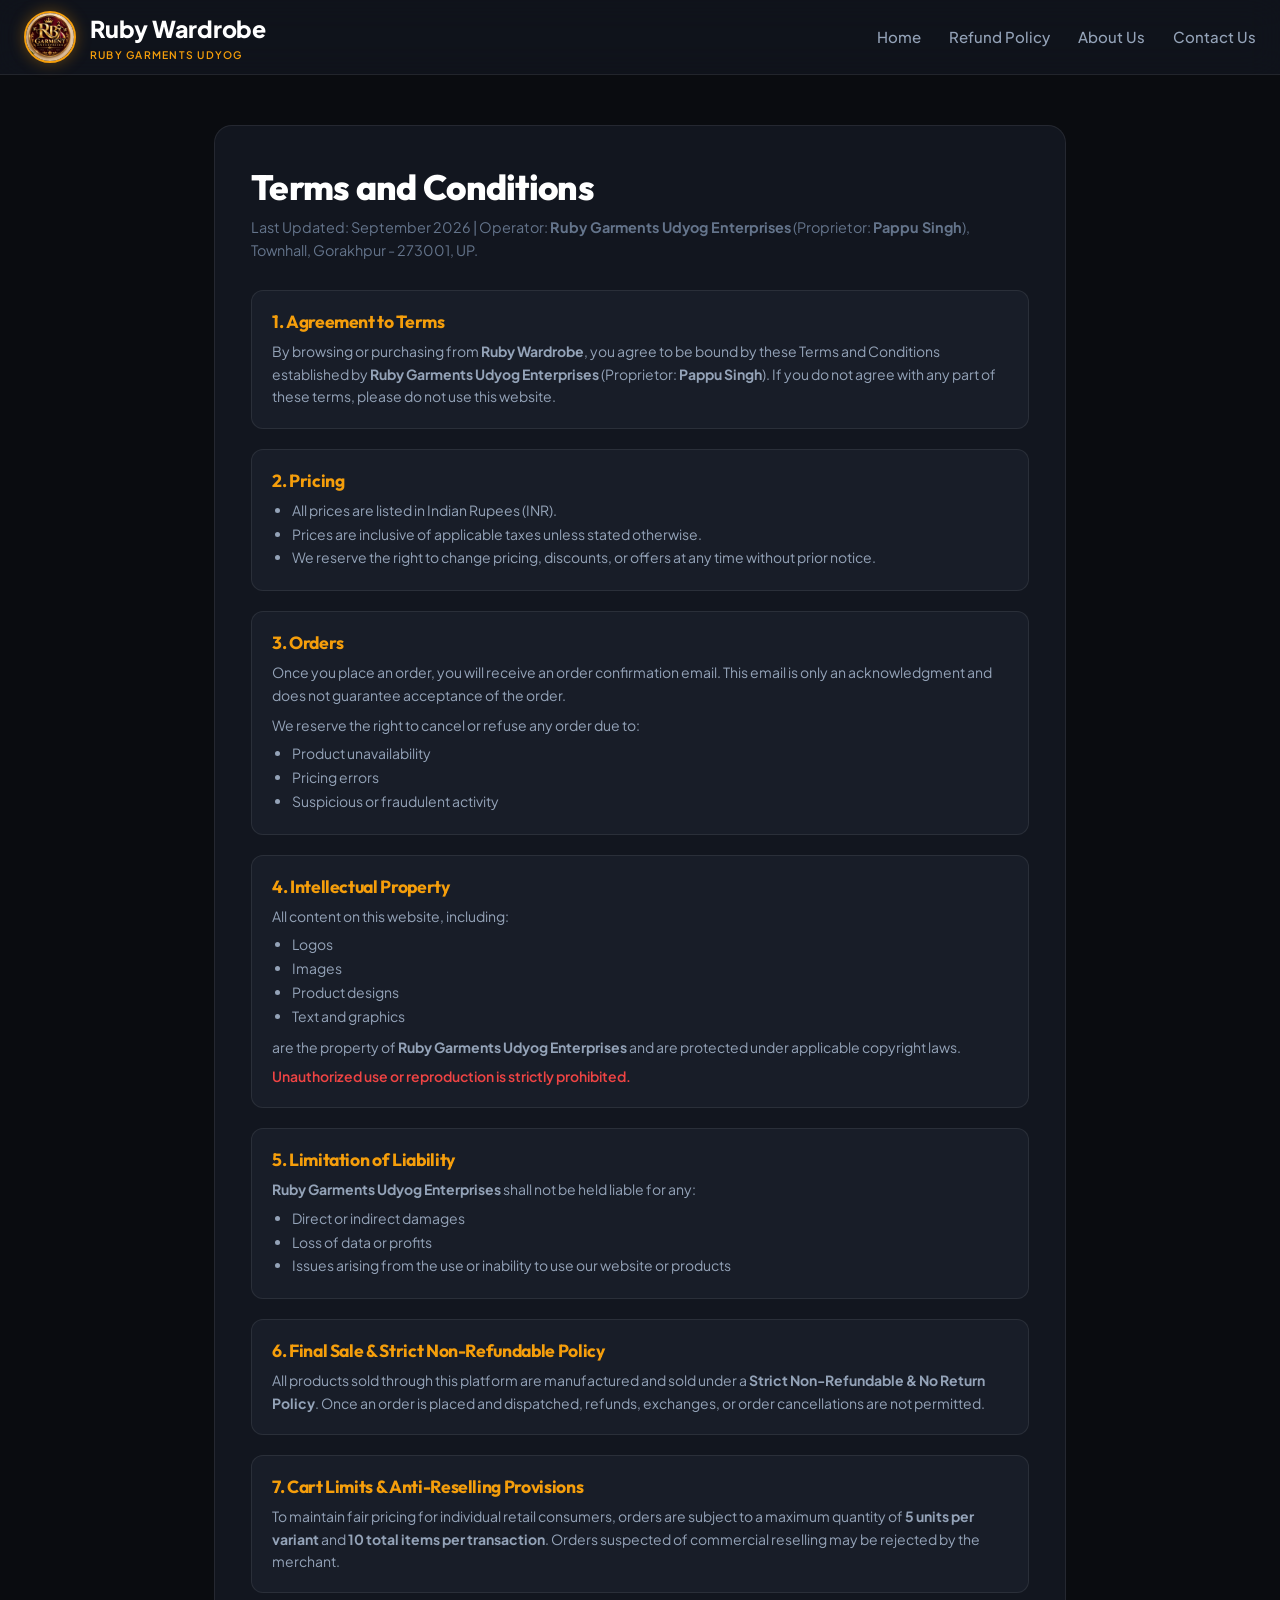
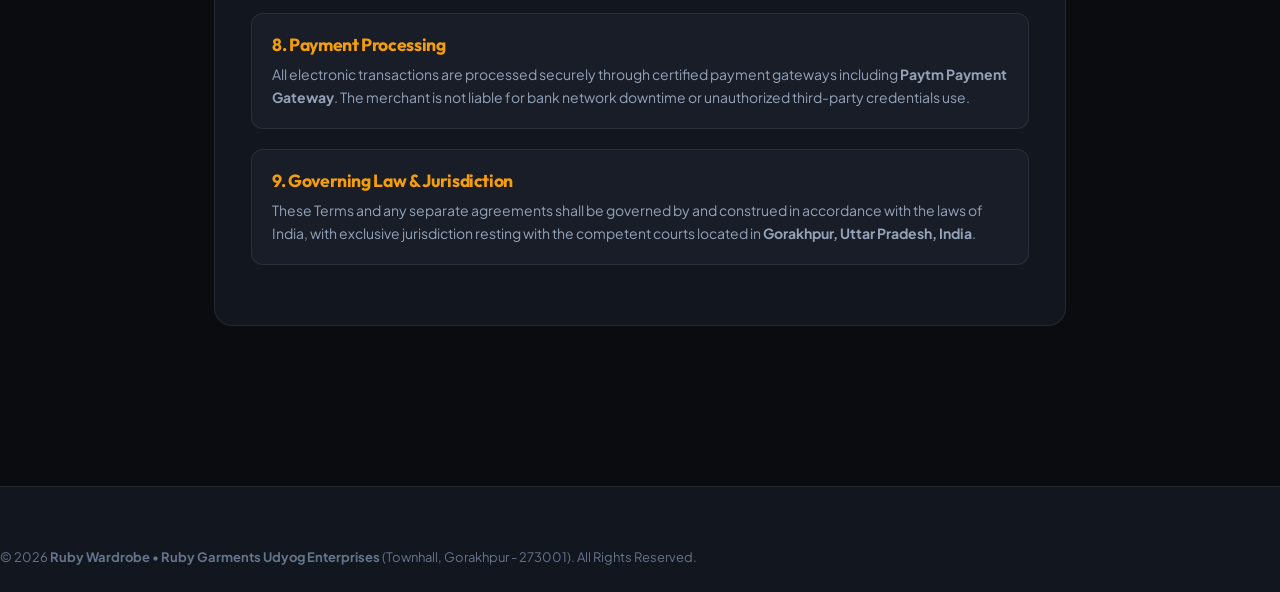
<file: terms-and-conditions.html>
<!DOCTYPE html>
<html lang="en">

<head>
  <meta charset="UTF-8" />
  <meta name="viewport" content="width=device-width, initial-scale=1.0, viewport-fit=cover" />
  <title>Terms & Conditions | Ruby Wardrobe - Ruby Garments Udyog Enterprises</title>
  <meta name="description"
    content="Terms of Service & Commercial Conditions. Ruby Garments Udyog Enterprises, Townhall, Gorakhpur - 273001." />
  <!-- Favicon -->
  <link rel="icon" type="image/png" href="assets/logo.png" />
  <link rel="shortcut icon" href="assets/logo.png" type="image/png" />
  <link rel="apple-touch-icon" href="assets/logo.png" />

  <link rel="stylesheet" href="css/style.css" />
  <link rel="stylesheet" href="css/components.css" />
  <link rel="stylesheet" href="css/responsive.css" />
</head>

<body>

  <!-- Header -->
  <header class="site-header">
    <div class="container header-inner">
      <a href="index.html" class="brand-logo-wrap" title="Back to Store">
        <img src="assets/logo.png" alt="RB Garment Enterprises Logo" class="brand-logo-img" />
        <div class="brand-title-group">
          <span class="brand-title">Ruby Wardrobe</span>
          <span class="brand-subtitle">Ruby Garments Udyog</span>
        </div>
      </a>
      <nav aria-label="Main Navigation">
        <ul class="nav-menu">
          <li><a href="index.html" class="nav-link">Home</a></li>
          <li><a href="return-refund-policy.html" class="nav-link">Refund Policy</a></li>
          <li><a href="about-us.html" class="nav-link">About Us</a></li>
          <li><a href="contact-us.html" class="nav-link">Contact Us</a></li>
        </ul>
      </nav>
    </div>
  </header>

  <!-- Main Content -->
  <main class="container" style="max-width: 900px; padding: 50px 24px 80px;">
    <div
      style="background: var(--bg-secondary); border: 1px solid var(--border-subtle); border-radius: var(--radius-lg); padding: 40px 36px;">
      <h1 style="font-size: 2.2rem; font-weight: 800; color: #fff; margin-bottom: 8px;">Terms and Conditions</h1>
      <p style="color: var(--text-muted); font-size: 0.9rem; margin-bottom: 28px;">
        Last Updated: September 2026 | Operator: <strong>Ruby Garments Udyog Enterprises</strong> (Proprietor:
        <strong>Pappu Singh</strong>), Townhall, Gorakhpur - 273001, UP.
      </p>

      <div class="policy-section-block">
        <h3>1. Agreement to Terms</h3>
        <p>
          By browsing or purchasing from <strong>Ruby Wardrobe</strong>, you agree to be bound by these Terms and
          Conditions established by <strong>Ruby Garments Udyog Enterprises</strong> (Proprietor: <strong>Pappu Singh</strong>). If you do not agree with any part of these terms, please do not use this website.
        </p>
      </div>

      <div class="policy-section-block">
        <h3>2. Pricing</h3>
        <ul style="color: var(--text-secondary); line-height: 1.7; padding-left: 20px; margin-top: 8px;">
          <li>All prices are listed in Indian Rupees (INR).</li>
          <li>Prices are inclusive of applicable taxes unless stated otherwise.</li>
          <li>We reserve the right to change pricing, discounts, or offers at any time without prior notice.</li>
        </ul>
      </div>

      <div class="policy-section-block">
        <h3>3. Orders</h3>
        <p>
          Once you place an order, you will receive an order confirmation email. This email is only an acknowledgment and does not guarantee acceptance of the order.
        </p>
        <p style="margin-top: 8px;">We reserve the right to cancel or refuse any order due to:</p>
        <ul style="color: var(--text-secondary); line-height: 1.7; padding-left: 20px; margin-top: 6px;">
          <li>Product unavailability</li>
          <li>Pricing errors</li>
          <li>Suspicious or fraudulent activity</li>
        </ul>
      </div>

      <div class="policy-section-block">
        <h3>4. Intellectual Property</h3>
        <p>
          All content on this website, including:
        </p>
        <ul style="color: var(--text-secondary); line-height: 1.7; padding-left: 20px; margin-top: 6px; margin-bottom: 8px;">
          <li>Logos</li>
          <li>Images</li>
          <li>Product designs</li>
          <li>Text and graphics</li>
        </ul>
        <p>
          are the property of <strong>Ruby Garments Udyog Enterprises</strong> and are protected under applicable copyright laws.
        </p>
        <p style="margin-top: 6px; font-weight: 600; color: #ef4444;">
          Unauthorized use or reproduction is strictly prohibited.
        </p>
      </div>

      <div class="policy-section-block">
        <h3>5. Limitation of Liability</h3>
        <p>
          <strong>Ruby Garments Udyog Enterprises</strong> shall not be held liable for any:
        </p>
        <ul style="color: var(--text-secondary); line-height: 1.7; padding-left: 20px; margin-top: 6px;">
          <li>Direct or indirect damages</li>
          <li>Loss of data or profits</li>
          <li>Issues arising from the use or inability to use our website or products</li>
        </ul>
      </div>

      <div class="policy-section-block">
        <h3>6. Final Sale & Strict Non-Refundable Policy</h3>
        <p>
          All products sold through this platform are manufactured and sold under a <strong>Strict Non-Refundable & No
            Return Policy</strong>. Once an order is placed and dispatched, refunds, exchanges, or order cancellations are not permitted.
        </p>
      </div>

      <div class="policy-section-block">
        <h3>7. Cart Limits & Anti-Reselling Provisions</h3>
        <p>
          To maintain fair pricing for individual retail consumers, orders are subject to a maximum quantity of
          <strong>5 units per variant</strong> and <strong>10 total items per transaction</strong>. Orders suspected of
          commercial reselling may be rejected by the merchant.
        </p>
      </div>

      <div class="policy-section-block">
        <h3>8. Payment Processing</h3>
        <p>
          All electronic transactions are processed securely through certified payment gateways including <strong>Paytm
            Payment Gateway</strong>. The merchant is not liable for bank
          network downtime or unauthorized third-party credentials use.
        </p>
      </div>

      <div class="policy-section-block">
        <h3>9. Governing Law & Jurisdiction</h3>
        <p>
          These Terms and any separate agreements shall be governed by and construed in accordance with the laws of
          India, with exclusive jurisdiction resting with the competent courts located in <strong>Gorakhpur, Uttar
            Pradesh, India</strong>.
        </p>
      </div>
    </div>
  </main>

  <!-- Footer -->
  <footer class="site-footer">
    <div class="container footer-bottom" style="border: none; padding: 0;">
      <div>
        © 2026 <strong>Ruby Wardrobe</strong> • <strong>Ruby Garments Udyog Enterprises</strong> (Townhall, Gorakhpur -
        273001). All Rights Reserved.
      </div>
    </div>
  </footer>

</body>

</html>
</file>
<file: css/style.css>
/* ==========================================================================
   Ruby Wardrobe - RUBY GARMENTS UDYOG ENTERPRISES
   DESIGN SYSTEM & CORE STYLES
   ========================================================================== */

@import url('https://fonts.googleapis.com/css2?family=Outfit:wght@300;400;500;600;700;800;900&family=Plus+Jakarta+Sans:wght@300;400;500;600;700;800&family=Space+Grotesk:wght@500;700&display=swap');

:root {
  /* Color Palette */
  --bg-primary: #0a0c10;
  --bg-secondary: #12161f;
  --bg-card: #181d28;
  --bg-card-hover: #1f2533;
  --bg-glass: rgba(18, 22, 31, 0.75);
  --bg-glass-heavy: rgba(10, 12, 16, 0.9);

  --text-primary: #f8fafc;
  --text-secondary: #94a3b8;
  --text-muted: #64748b;
  --text-accent: #f59e0b;

  --accent-gold: #f59e0b;
  --accent-gold-glow: rgba(245, 158, 11, 0.35);
  --accent-crimson: #ef4444;
  --accent-emerald: #10b981;
  --accent-indigo: #6366f1;
  --accent-cyan: #06b6d4;

  --border-subtle: rgba(255, 255, 255, 0.08);
  --border-focus: rgba(245, 158, 11, 0.6);
  --border-danger: rgba(239, 68, 68, 0.4);

  /* Typography */
  --font-display: 'Outfit', sans-serif;
  --font-body: 'Plus Jakarta Sans', sans-serif;
  --font-mono: 'Space Grotesk', monospace;

  /* Shadows */
  --shadow-sm: 0 2px 8px rgba(0, 0, 0, 0.3);
  --shadow-md: 0 8px 24px rgba(0, 0, 0, 0.4);
  --shadow-lg: 0 16px 40px rgba(0, 0, 0, 0.6);
  --shadow-glow: 0 0 25px var(--accent-gold-glow);
  --shadow-neon: 0 0 15px rgba(99, 102, 241, 0.4);

  /* Radii */
  --radius-xs: 4px;
  --radius-sm: 8px;
  --radius-md: 12px;
  --radius-lg: 18px;
  --radius-full: 9999px;

  /* Transitions */
  --trans-fast: 0.15s cubic-bezier(0.4, 0, 0.2, 1);
  --trans-normal: 0.3s cubic-bezier(0.4, 0, 0.2, 1);
  --trans-bounce: 0.5s cubic-bezier(0.34, 1.56, 0.64, 1);

  /* Layout */
  --max-width: 1320px;
  --header-height: 74px;
  --announcement-height: 38px;
}

/* Reset & Global */
*,
*::before,
*::after {
  box-sizing: border-box;
  margin: 0;
  padding: 0;
}

html {
  scroll-behavior: smooth;
  font-size: 16px;
  color-scheme: dark;
}

body {
  font-family: var(--font-body);
  background-color: var(--bg-primary);
  color: var(--text-primary);
  line-height: 1.6;
  overflow-x: hidden;
  min-height: 100vh;
  -webkit-font-smoothing: antialiased;
}

img {
  max-width: 100%;
  height: auto;
  display: block;
}

a {
  color: inherit;
  text-decoration: none;
  transition: color var(--trans-fast);
}

button {
  cursor: pointer;
  border: none;
  outline: none;
  background: none;
  font-family: inherit;
  transition: all var(--trans-fast);
}

input,
select,
textarea {
  font-family: inherit;
  color: var(--text-primary);
  outline: none;
}

/* Container */
.container {
  width: 100%;
  max-width: var(--max-width);
  margin: 0 auto;
  padding: 0 24px;
}

/* Typography Utility */
h1,
h2,
h3,
h4,
h5,
h6 {
  font-family: var(--font-display);
  font-weight: 700;
  line-height: 1.2;
  letter-spacing: -0.02em;
}

.text-gold {
  color: var(--accent-gold);
}

.text-gradient {
  background: linear-gradient(135deg, #ffffff 0%, #f59e0b 50%, #d97706 100%);
  -webkit-background-clip: text;
  -webkit-text-fill-color: transparent;
}

.text-gradient-purple {
  background: linear-gradient(135deg, #a855f7 0%, #6366f1 50%, #38bdf8 100%);
  -webkit-background-clip: text;
  -webkit-text-fill-color: transparent;
}

/* Announcement Top Bar */
.announcement-bar {
  background: linear-gradient(90deg, #991b1b, #b45309, #991b1b);
  background-size: 200% 200%;
  animation: gradientShift 6s ease infinite;
  color: #ffffff;
  font-size: 0.8125rem;
  font-weight: 600;
  letter-spacing: 0.04em;
  padding: 8px 16px;
  position: relative;
  z-index: 50;
  border-bottom: 1px solid rgba(255, 255, 255, 0.15);
}

.announcement-content {
  display: flex;
  justify-content: space-between;
  align-items: center;
}

.announcement-ticker {
  display: flex;
  align-items: center;
  gap: 12px;
}

.badge-pulse {
  background: #ffffff;
  color: #991b1b;
  padding: 2px 8px;
  border-radius: var(--radius-full);
  font-size: 0.7rem;
  font-weight: 800;
  text-transform: uppercase;
  animation: pulse 1.8s infinite;
}

.announcement-links {
  display: flex;
  align-items: center;
  gap: 16px;
  font-size: 0.78rem;
}

.announcement-links a:hover {
  text-decoration: underline;
}

/* Header & Navigation */
.site-header {
  position: sticky;
  top: 0;
  z-index: 40;
  background: var(--bg-glass);
  backdrop-filter: blur(16px);
  -webkit-backdrop-filter: blur(16px);
  border-bottom: 1px solid var(--border-subtle);
  transition: all var(--trans-normal);
}

.site-header.scrolled {
  background: var(--bg-glass-heavy);
  box-shadow: var(--shadow-md);
}

.header-inner {
  display: flex;
  align-items: center;
  justify-content: space-between;
  height: var(--header-height);
}

.brand-logo-wrap {
  display: flex;
  align-items: center;
  gap: 14px;
}

.brand-logo-img {
  width: 52px;
  height: 52px;
  border-radius: var(--radius-full);
  object-fit: cover;
  border: 2px solid var(--accent-gold);
  box-shadow: 0 0 15px var(--accent-gold-glow);
  transition: transform var(--trans-bounce);
}

.brand-logo-wrap:hover .brand-logo-img {
  transform: rotate(6deg) scale(1.08);
}

.brand-title-group {
  display: flex;
  flex-direction: column;
}

.brand-title {
  font-size: 1.45rem;
  font-weight: 800;
  letter-spacing: -0.01em;
  color: #ffffff;
}

.brand-subtitle {
  font-size: 0.65rem;
  font-weight: 600;
  color: var(--accent-gold);
  text-transform: uppercase;
  letter-spacing: 0.12em;
}

/* Nav Menu */
.nav-menu {
  display: flex;
  align-items: center;
  gap: 28px;
  list-style: none;
}

.nav-link {
  font-size: 0.9375rem;
  font-weight: 500;
  color: var(--text-secondary);
  position: relative;
  padding: 6px 0;
}

.nav-link:hover,
.nav-link.active {
  color: #ffffff;
}

.nav-link::after {
  content: '';
  position: absolute;
  bottom: 0;
  left: 0;
  width: 0%;
  height: 2px;
  background: var(--accent-gold);
  transition: width var(--trans-fast);
  border-radius: var(--radius-full);
}

.nav-link:hover::after,
.nav-link.active::after {
  width: 100%;
}

/* Header Actions */
.header-actions {
  display: flex;
  align-items: center;
  gap: 12px;
}

.action-btn {
  width: 42px;
  height: 42px;
  border-radius: var(--radius-md);
  background: var(--bg-card);
  border: 1px solid var(--border-subtle);
  color: var(--text-primary);
  display: flex;
  align-items: center;
  justify-content: center;
  position: relative;
  font-size: 1.15rem;
}

.action-btn:hover {
  background: var(--bg-card-hover);
  border-color: var(--border-focus);
  color: var(--accent-gold);
  transform: translateY(-2px);
}

.action-badge {
  position: absolute;
  top: -4px;
  right: -4px;
  background: var(--accent-gold);
  color: #000;
  font-size: 0.7rem;
  font-weight: 800;
  min-width: 18px;
  height: 18px;
  border-radius: var(--radius-full);
  display: flex;
  align-items: center;
  justify-content: center;
  padding: 0 4px;
}

/* Mobile Menu Toggle */
.mobile-toggle {
  display: none;
  font-size: 1.5rem;
  color: var(--text-primary);
}

/* Hero Section */
.hero-section {
  position: relative;
  padding: 60px 0 80px;
  overflow: hidden;
  background: radial-gradient(circle at 80% 20%, rgba(245, 158, 11, 0.12) 0%, transparent 50%),
    radial-gradient(circle at 10% 80%, rgba(99, 102, 241, 0.12) 0%, transparent 40%);
}

.hero-grid {
  display: grid;
  grid-template-columns: 1.15fr 0.85fr;
  align-items: center;
  gap: 48px;
}

.hero-badge {
  display: inline-flex;
  align-items: center;
  gap: 8px;
  padding: 6px 14px;
  background: rgba(245, 158, 11, 0.12);
  border: 1px solid rgba(245, 158, 11, 0.3);
  border-radius: var(--radius-full);
  font-size: 0.8125rem;
  font-weight: 600;
  color: var(--accent-gold);
  margin-bottom: 20px;
}

.hero-title {
  font-size: clamp(2.4rem, 4.8vw, 3.8rem);
  font-weight: 800;
  line-height: 1.1;
  margin-bottom: 20px;
}

.hero-desc {
  font-size: 1.1rem;
  color: var(--text-secondary);
  margin-bottom: 32px;
  max-width: 540px;
}

.hero-cta-group {
  display: flex;
  align-items: center;
  gap: 16px;
  flex-wrap: wrap;
  margin-bottom: 40px;
}

.btn-primary {
  background: linear-gradient(135deg, #f59e0b, #d97706);
  color: #000000;
  font-weight: 700;
  font-size: 1rem;
  padding: 14px 28px;
  border-radius: var(--radius-md);
  display: inline-flex;
  align-items: center;
  gap: 10px;
  box-shadow: 0 4px 20px var(--accent-gold-glow);
}

.btn-primary:hover {
  transform: translateY(-3px);
  box-shadow: 0 8px 25px var(--accent-gold-glow);
  background: linear-gradient(135deg, #fbbf24, #f59e0b);
}

.btn-secondary {
  background: var(--bg-card);
  color: #ffffff;
  font-weight: 600;
  font-size: 1rem;
  padding: 14px 28px;
  border-radius: var(--radius-md);
  border: 1px solid var(--border-subtle);
  display: inline-flex;
  align-items: center;
  gap: 10px;
}

.btn-secondary:hover {
  background: var(--bg-card-hover);
  border-color: var(--text-secondary);
  transform: translateY(-3px);
}

.hero-stats {
  display: flex;
  align-items: center;
  gap: 36px;
  border-top: 1px solid var(--border-subtle);
  padding-top: 24px;
}

.stat-item {
  display: flex;
  flex-direction: column;
}

.stat-value {
  font-size: 1.6rem;
  font-weight: 800;
  font-family: var(--font-display);
  color: #ffffff;
}

.stat-label {
  font-size: 0.8125rem;
  color: var(--text-muted);
}

/* Hero Visual Banner */
.hero-visual-card {
  position: relative;
  border-radius: var(--radius-lg);
  overflow: hidden;
  border: 1px solid var(--border-subtle);
  box-shadow: var(--shadow-lg);
  background: var(--bg-card);
}

.hero-image-main {
  width: 100%;
  height: 520px;
  object-fit: cover;
  transition: transform var(--trans-bounce);
}

.hero-visual-card:hover .hero-image-main {
  transform: scale(1.03);
}

.hero-floating-tag {
  position: absolute;
  bottom: 24px;
  left: 24px;
  right: 24px;
  background: rgba(18, 22, 31, 0.85);
  backdrop-filter: blur(12px);
  border: 1px solid rgba(255, 255, 255, 0.12);
  border-radius: var(--radius-md);
  padding: 16px 20px;
  display: flex;
  align-items: center;
  justify-content: space-between;
}

.tag-title {
  font-size: 0.95rem;
  font-weight: 700;
  color: #fff;
}

.tag-subtitle {
  font-size: 0.78rem;
  color: var(--accent-gold);
}

.hero-policy-chip {
  position: absolute;
  top: 20px;
  right: 20px;
  background: rgba(239, 68, 68, 0.9);
  color: #fff;
  font-size: 0.75rem;
  font-weight: 700;
  padding: 6px 12px;
  border-radius: var(--radius-full);
  box-shadow: 0 4px 12px rgba(239, 68, 68, 0.4);
  display: flex;
  align-items: center;
  gap: 6px;
}

/* Trust Features Bar */
.features-bar {
  padding: 30px 0;
  background: var(--bg-secondary);
  border-top: 1px solid var(--border-subtle);
  border-bottom: 1px solid var(--border-subtle);
}

.features-grid {
  display: grid;
  grid-template-columns: repeat(4, 1fr);
  gap: 24px;
}

.feature-box {
  display: flex;
  align-items: center;
  gap: 16px;
  padding: 12px;
}

.feature-icon-wrap {
  width: 48px;
  height: 48px;
  border-radius: var(--radius-md);
  background: rgba(245, 158, 11, 0.1);
  border: 1px solid rgba(245, 158, 11, 0.2);
  color: var(--accent-gold);
  display: flex;
  align-items: center;
  justify-content: center;
  font-size: 1.35rem;
  flex-shrink: 0;
}

.feature-info h4 {
  font-size: 0.95rem;
  font-weight: 700;
  color: #fff;
  margin-bottom: 2px;
}

.feature-info p {
  font-size: 0.8rem;
  color: var(--text-muted);
}

/* Category Section */
.section-head {
  display: flex;
  justify-content: space-between;
  align-items: flex-end;
  margin-bottom: 36px;
}

.section-title {
  font-size: 2rem;
  font-weight: 800;
  color: #fff;
}

.section-subtitle {
  font-size: 0.9375rem;
  color: var(--text-secondary);
  margin-top: 4px;
}

/* Keyframe Animations */
@keyframes gradientShift {
  0% {
    background-position: 0% 50%;
  }

  50% {
    background-position: 100% 50%;
  }

  100% {
    background-position: 0% 50%;
  }
}

@keyframes pulse {

  0%,
  100% {
    opacity: 1;
    transform: scale(1);
  }

  50% {
    opacity: 0.8;
    transform: scale(0.96);
  }
}

@keyframes fadeIn {
  from {
    opacity: 0;
    transform: translateY(10px);
  }

  to {
    opacity: 1;
    transform: translateY(0);
  }
}

@keyframes float {

  0%,
  100% {
    transform: translateY(0);
  }

  50% {
    transform: translateY(-6px);
  }
}
</file>
<file: css/components.css>
/* ==========================================================================
   Ruby Wardrobe - COMPONENTS STYLESHEET
   Product Cards, Drawers, Modals, Checkout, Policies, Toasts
   ========================================================================== */

/* Category Filter Tabs */
.filter-tabs-wrapper {
  display: flex;
  align-items: center;
  gap: 10px;
  overflow-x: auto;
  padding-bottom: 12px;
  margin-bottom: 32px;
  scrollbar-width: none;
}

.filter-tabs-wrapper::-webkit-scrollbar {
  display: none;
}

.filter-pill {
  padding: 8px 20px;
  background: var(--bg-card);
  border: 1px solid var(--border-subtle);
  border-radius: var(--radius-full);
  color: var(--text-secondary);
  font-size: 0.875rem;
  font-weight: 600;
  white-space: nowrap;
  transition: all var(--trans-fast);
}

.filter-pill:hover {
  background: var(--bg-card-hover);
  color: #fff;
  border-color: rgba(255, 255, 255, 0.2);
}

.filter-pill.active {
  background: var(--accent-gold);
  color: #000;
  border-color: var(--accent-gold);
  font-weight: 700;
  box-shadow: 0 2px 10px var(--accent-gold-glow);
}

/* Products Grid */
.products-grid {
  display: grid;
  grid-template-columns: repeat(auto-fill, minmax(280px, 1fr));
  gap: 28px;
  margin-bottom: 60px;
}

/* Product Card */
.product-card {
  background: var(--bg-card);
  border: 1px solid var(--border-subtle);
  border-radius: var(--radius-lg);
  overflow: hidden;
  display: flex;
  flex-direction: column;
  transition: all var(--trans-normal);
  position: relative;
}

.product-card:hover {
  transform: translateY(-6px);
  border-color: rgba(245, 158, 11, 0.4);
  box-shadow: var(--shadow-lg);
}

.product-image-wrap {
  position: relative;
  width: 100%;
  aspect-ratio: 1 / 1.15;
  background: #10141d;
  overflow: hidden;
}

.product-img {
  width: 100%;
  height: 100%;
  object-fit: cover;
  transition: transform var(--trans-normal), opacity var(--trans-normal);
}

.product-img-hover {
  position: absolute;
  top: 0;
  left: 0;
  opacity: 0;
}

.product-card:hover .product-img {
  transform: scale(1.05);
}

.product-card:hover .product-img-hover {
  opacity: 1;
}

/* Badges */
.card-badge-group {
  position: absolute;
  top: 12px;
  left: 12px;
  display: flex;
  flex-direction: column;
  gap: 6px;
  z-index: 2;
}

.badge-sale {
  background: var(--accent-crimson);
  color: #ffffff;
  font-size: 0.7rem;
  font-weight: 800;
  padding: 4px 8px;
  border-radius: var(--radius-xs);
  text-transform: uppercase;
  letter-spacing: 0.05em;
}

.badge-bestseller {
  background: var(--accent-gold);
  color: #000;
  font-size: 0.7rem;
  font-weight: 800;
  padding: 4px 8px;
  border-radius: var(--radius-xs);
  text-transform: uppercase;
  letter-spacing: 0.05em;
}

.badge-nonref {
  background: rgba(18, 22, 31, 0.85);
  backdrop-filter: blur(6px);
  color: #fca5a5;
  border: 1px solid rgba(239, 68, 68, 0.3);
  font-size: 0.65rem;
  font-weight: 700;
  padding: 3px 6px;
  border-radius: var(--radius-xs);
}

/* Wishlist Button */
.card-wishlist-btn {
  position: absolute;
  top: 12px;
  right: 12px;
  width: 36px;
  height: 36px;
  border-radius: var(--radius-full);
  background: rgba(18, 22, 31, 0.75);
  backdrop-filter: blur(6px);
  border: 1px solid var(--border-subtle);
  color: #fff;
  display: flex;
  align-items: center;
  justify-content: center;
  font-size: 1rem;
  z-index: 2;
  transition: all var(--trans-fast);
}

.card-wishlist-btn:hover,
.card-wishlist-btn.active {
  background: var(--accent-crimson);
  color: #fff;
  border-color: var(--accent-crimson);
  transform: scale(1.1);
}

/* Quick Action Overlay */
.card-overlay-actions {
  position: absolute;
  bottom: 12px;
  left: 12px;
  right: 12px;
  display: flex;
  gap: 8px;
  opacity: 0;
  transform: translateY(10px);
  transition: all var(--trans-normal);
  z-index: 3;
}

.product-card:hover .card-overlay-actions {
  opacity: 1;
  transform: translateY(0);
}

.btn-card-quick-view {
  flex: 1;
  background: rgba(18, 22, 31, 0.9);
  backdrop-filter: blur(8px);
  color: #fff;
  font-size: 0.8125rem;
  font-weight: 700;
  padding: 10px;
  border-radius: var(--radius-sm);
  border: 1px solid rgba(255, 255, 255, 0.15);
  display: flex;
  align-items: center;
  justify-content: center;
  gap: 6px;
}

.btn-card-quick-view:hover {
  background: #fff;
  color: #000;
}

/* Product Content */
.product-content {
  padding: 18px;
  display: flex;
  flex-direction: column;
  flex-grow: 1;
}

.product-category-name {
  font-size: 0.72rem;
  font-weight: 700;
  color: var(--text-muted);
  text-transform: uppercase;
  letter-spacing: 0.08em;
  margin-bottom: 4px;
}

.product-title {
  font-size: 1rem;
  font-weight: 700;
  color: #ffffff;
  line-height: 1.35;
  margin-bottom: 8px;
  display: -webkit-box;
  -webkit-line-clamp: 2;
  -webkit-box-orient: vertical;
  overflow: hidden;
  height: 2.7em;
}

.product-rating {
  display: flex;
  align-items: center;
  gap: 6px;
  margin-bottom: 12px;
  font-size: 0.78rem;
}

.star-icons {
  color: var(--accent-gold);
  font-size: 0.75rem;
}

.rating-count {
  color: var(--text-muted);
}

.product-pricing {
  display: flex;
  align-items: baseline;
  gap: 10px;
  margin-bottom: 10px;
}

.price-current {
  font-size: 1.25rem;
  font-weight: 800;
  font-family: var(--font-display);
  color: #fff;
}

.price-original {
  font-size: 0.875rem;
  color: var(--text-muted);
  text-decoration: line-through;
}

.price-discount {
  font-size: 0.75rem;
  font-weight: 700;
  color: var(--accent-emerald);
}

.product-card-desc {
  font-size: 0.8125rem;
  color: var(--text-secondary);
  line-height: 1.45;
  margin-bottom: 10px;
  display: -webkit-box;
  -webkit-line-clamp: 3;
  -webkit-box-orient: vertical;
  overflow: hidden;
}

.product-spec-chips {
  display: flex;
  flex-wrap: wrap;
  gap: 6px;
  margin-bottom: 12px;
}

.product-spec-pill {
  font-size: 0.7rem;
  font-weight: 600;
  color: #d1d5db;
  background: rgba(255, 255, 255, 0.06);
  border: 1px solid var(--border-subtle);
  padding: 3px 8px;
  border-radius: var(--radius-xs);
}

.product-mfg-tag {
  font-size: 0.7rem;
  color: var(--accent-gold);
  margin-bottom: 14px;
}

/* Size & Quick Add in Card */
.card-bottom-actions {
  display: flex;
  gap: 8px;
  align-items: center;
  margin-top: auto;
}

.btn-quick-add {
  flex: 1;
  background: var(--bg-primary);
  border: 1px solid var(--border-subtle);
  color: #ffffff;
  padding: 10px 8px;
  border-radius: var(--radius-sm);
  font-size: 0.78rem;
  font-weight: 700;
  display: flex;
  align-items: center;
  justify-content: center;
  gap: 4px;
  cursor: pointer;
  text-decoration: none;
  transition: all var(--trans-fast);
}

.btn-quick-add:hover {
  background: rgba(255, 255, 255, 0.1);
  border-color: #fff;
  color: #fff;
}

.btn-card-buy-now {
  flex: 1;
  background: var(--accent-gold);
  color: #000;
  padding: 10px 8px;
  border-radius: var(--radius-sm);
  font-size: 0.78rem;
  font-weight: 800;
  display: flex;
  align-items: center;
  justify-content: center;
  gap: 4px;
  cursor: pointer;
  text-decoration: none;
  border: 1px solid var(--accent-gold);
  transition: all var(--trans-fast);
}

.btn-card-buy-now:hover {
  background: var(--accent-gold-hover);
  box-shadow: 0 2px 10px var(--accent-gold-glow);
}

.btn-quick-add:hover {
  background: var(--accent-gold);
  color: #000;
  border-color: var(--accent-gold);
}

/* Slide-over Cart Drawer */
.drawer-backdrop {
  position: fixed;
  inset: 0;
  background: rgba(0, 0, 0, 0.7);
  backdrop-filter: blur(8px);
  z-index: 100;
  opacity: 0;
  visibility: hidden;
  transition: all var(--trans-normal);
}

.drawer-backdrop.active {
  opacity: 1;
  visibility: visible;
}

.cart-drawer {
  position: fixed;
  top: 0;
  right: 0;
  bottom: 0;
  width: 100%;
  max-width: 440px;
  background: var(--bg-secondary);
  border-left: 1px solid var(--border-subtle);
  z-index: 101;
  display: flex;
  flex-direction: column;
  transform: translateX(100%);
  transition: transform var(--trans-normal);
  box-shadow: -10px 0 40px rgba(0, 0, 0, 0.8);
}

.cart-drawer.active {
  transform: translateX(0);
}

.cart-header {
  padding: 20px 24px;
  border-bottom: 1px solid var(--border-subtle);
  display: flex;
  align-items: center;
  justify-content: space-between;
}

.cart-header h3 {
  font-size: 1.25rem;
  display: flex;
  align-items: center;
  gap: 10px;
}

.btn-close-drawer {
  width: 36px;
  height: 36px;
  border-radius: var(--radius-full);
  background: var(--bg-card);
  border: 1px solid var(--border-subtle);
  color: var(--text-primary);
  display: flex;
  align-items: center;
  justify-content: center;
  font-size: 1.2rem;
}

.btn-close-drawer:hover {
  background: var(--accent-crimson);
  color: #fff;
}

/* Free Shipping Progress */
.shipping-progress-box {
  padding: 12px 24px;
  background: rgba(245, 158, 11, 0.08);
  border-bottom: 1px solid rgba(245, 158, 11, 0.15);
}

.shipping-progress-text {
  font-size: 0.78rem;
  font-weight: 600;
  color: var(--accent-gold);
  margin-bottom: 6px;
}

.progress-bar-track {
  height: 6px;
  width: 100%;
  background: rgba(255, 255, 255, 0.1);
  border-radius: var(--radius-full);
  overflow: hidden;
}

.progress-bar-fill {
  height: 100%;
  background: linear-gradient(90deg, #f59e0b, #10b981);
  border-radius: var(--radius-full);
  transition: width var(--trans-normal);
}

/* Cart Items Container */
.cart-items-container {
  flex-grow: 1;
  overflow-y: auto;
  padding: 20px 24px;
  display: flex;
  flex-direction: column;
  gap: 16px;
}

.empty-cart-state {
  display: flex;
  flex-direction: column;
  align-items: center;
  justify-content: center;
  height: 100%;
  text-align: center;
  padding: 40px 20px;
}

.empty-icon {
  font-size: 3.5rem;
  color: var(--text-muted);
  margin-bottom: 16px;
}

.empty-cart-state h4 {
  font-size: 1.2rem;
  margin-bottom: 8px;
}

.empty-cart-state p {
  font-size: 0.85rem;
  color: var(--text-muted);
  margin-bottom: 24px;
}

/* Cart Item Card */
.cart-item {
  display: flex;
  gap: 14px;
  padding: 12px;
  background: var(--bg-card);
  border: 1px solid var(--border-subtle);
  border-radius: var(--radius-md);
  position: relative;
}

.cart-item-img {
  width: 75px;
  height: 90px;
  object-fit: cover;
  border-radius: var(--radius-sm);
  background: #1a1e28;
}

.cart-item-info {
  flex-grow: 1;
  display: flex;
  flex-direction: column;
}

.cart-item-title {
  font-size: 0.875rem;
  font-weight: 700;
  color: #fff;
  line-height: 1.3;
  margin-bottom: 4px;
  padding-right: 24px;
}

.cart-item-meta {
  font-size: 0.75rem;
  color: var(--text-muted);
  margin-bottom: 8px;
}

.cart-item-price-row {
  display: flex;
  align-items: center;
  justify-content: space-between;
  margin-top: auto;
}

.cart-qty-ctrl {
  display: flex;
  align-items: center;
  border: 1px solid var(--border-subtle);
  border-radius: var(--radius-xs);
  background: var(--bg-primary);
}

.cart-qty-btn {
  width: 26px;
  height: 26px;
  display: flex;
  align-items: center;
  justify-content: center;
  color: #fff;
  font-size: 0.875rem;
}

.cart-qty-btn:hover {
  background: var(--bg-card-hover);
  color: var(--accent-gold);
}

.cart-qty-val {
  font-size: 0.8rem;
  font-weight: 700;
  min-width: 24px;
  text-align: center;
}

.cart-item-total {
  font-size: 0.95rem;
  font-weight: 800;
  color: #fff;
}

.cart-item-remove {
  position: absolute;
  top: 10px;
  right: 10px;
  color: var(--text-muted);
  font-size: 1rem;
}

.cart-item-remove:hover {
  color: var(--accent-crimson);
}

/* Cart Footer */
.cart-footer {
  padding: 20px 24px;
  background: var(--bg-card);
  border-top: 1px solid var(--border-subtle);
}

.promo-apply-wrap {
  display: flex;
  gap: 8px;
  margin-bottom: 16px;
}

.promo-input {
  flex-grow: 1;
  background: var(--bg-primary);
  border: 1px solid var(--border-subtle);
  border-radius: var(--radius-sm);
  padding: 8px 12px;
  font-size: 0.8125rem;
  text-transform: uppercase;
}

.promo-input:focus {
  border-color: var(--border-focus);
}

.btn-apply-promo {
  background: var(--bg-secondary);
  border: 1px solid var(--border-subtle);
  color: #fff;
  padding: 8px 16px;
  border-radius: var(--radius-sm);
  font-size: 0.8125rem;
  font-weight: 700;
}

.btn-apply-promo:hover {
  background: var(--accent-gold);
  color: #000;
}

.applied-promo-tag {
  display: flex;
  align-items: center;
  justify-content: space-between;
  background: rgba(16, 185, 129, 0.15);
  border: 1px solid rgba(16, 185, 129, 0.3);
  padding: 6px 12px;
  border-radius: var(--radius-sm);
  font-size: 0.75rem;
  color: var(--accent-emerald);
  font-weight: 600;
  margin-bottom: 12px;
}

.cart-summary-line {
  display: flex;
  justify-content: space-between;
  font-size: 0.8125rem;
  color: var(--text-secondary);
  margin-bottom: 6px;
}

.cart-summary-line.total {
  font-size: 1.15rem;
  font-weight: 800;
  color: #fff;
  border-top: 1px solid var(--border-subtle);
  padding-top: 10px;
  margin-top: 10px;
}

.policy-ack-notice {
  display: flex;
  align-items: flex-start;
  gap: 8px;
  margin: 14px 0;
  font-size: 0.72rem;
  color: #fca5a5;
  background: rgba(239, 68, 68, 0.08);
  border: 1px solid rgba(239, 68, 68, 0.2);
  padding: 8px 10px;
  border-radius: var(--radius-xs);
}

.policy-ack-notice input {
  margin-top: 2px;
}

.btn-checkout-proceed {
  width: 100%;
  background: linear-gradient(135deg, #f59e0b, #d97706);
  color: #000;
  font-weight: 800;
  font-size: 1rem;
  padding: 14px;
  border-radius: var(--radius-md);
  display: flex;
  align-items: center;
  justify-content: center;
  gap: 10px;
  box-shadow: 0 4px 15px var(--accent-gold-glow);
}

.btn-checkout-proceed:hover {
  background: linear-gradient(135deg, #fbbf24, #f59e0b);
  transform: translateY(-2px);
}

/* Modals Common */
.modal-backdrop {
  position: fixed;
  inset: 0;
  background: rgba(0, 0, 0, 0.8);
  backdrop-filter: blur(10px);
  z-index: 110;
  display: flex;
  align-items: center;
  justify-content: center;
  padding: 20px;
  opacity: 0;
  visibility: hidden;
  transition: all var(--trans-normal);
}

.modal-backdrop.active {
  opacity: 1;
  visibility: visible;
}

.modal-content {
  background: var(--bg-secondary);
  border: 1px solid var(--border-subtle);
  border-radius: var(--radius-lg);
  width: 100%;
  max-width: 860px;
  max-height: 90vh;
  overflow-y: auto;
  position: relative;
  box-shadow: var(--shadow-lg);
  transform: scale(0.95);
  transition: transform var(--trans-normal);
}

.modal-backdrop.active .modal-content {
  transform: scale(1);
}

.modal-close-btn {
  position: absolute;
  top: 18px;
  right: 18px;
  width: 38px;
  height: 38px;
  border-radius: var(--radius-full);
  background: var(--bg-card);
  border: 1px solid var(--border-subtle);
  color: var(--text-primary);
  display: flex;
  align-items: center;
  justify-content: center;
  font-size: 1.25rem;
  z-index: 10;
}

.modal-close-btn:hover {
  background: var(--accent-crimson);
  color: #fff;
}

/* Quick View Modal Body */
.quickview-grid {
  display: grid;
  grid-template-columns: 1fr 1fr;
  gap: 32px;
  padding: 32px;
}

.quickview-gallery {
  display: flex;
  flex-direction: column;
  gap: 12px;
}

.quickview-main-img {
  width: 100%;
  height: 400px;
  object-fit: cover;
  border-radius: var(--radius-md);
  background: #1a1e28;
}

.quickview-thumbs {
  display: flex;
  gap: 10px;
}

.quickview-thumb-img {
  width: 60px;
  height: 60px;
  object-fit: cover;
  border-radius: var(--radius-sm);
  border: 2px solid transparent;
  cursor: pointer;
  transition: border-color var(--trans-fast);
}

.quickview-thumb-img.active {
  border-color: var(--accent-gold);
}

.quickview-details {
  display: flex;
  flex-direction: column;
}

.quickview-title {
  font-size: 1.5rem;
  font-weight: 800;
  margin-bottom: 8px;
}

.option-group {
  margin-bottom: 20px;
}

.option-label {
  font-size: 0.8125rem;
  font-weight: 700;
  color: var(--text-secondary);
  margin-bottom: 8px;
  display: flex;
  justify-content: space-between;
}

.size-pill-group {
  display: flex;
  gap: 8px;
  flex-wrap: wrap;
}

.size-pill {
  min-width: 44px;
  height: 40px;
  border-radius: var(--radius-sm);
  background: var(--bg-card);
  border: 1px solid var(--border-subtle);
  color: #fff;
  font-weight: 700;
  font-size: 0.875rem;
  display: flex;
  align-items: center;
  justify-content: center;
  padding: 0 10px;
}

.size-pill:hover {
  border-color: var(--accent-gold);
}

.size-pill.active {
  background: var(--accent-gold);
  color: #000;
  border-color: var(--accent-gold);
}

.color-dots-group {
  display: flex;
  gap: 10px;
}

.color-dot {
  width: 32px;
  height: 32px;
  border-radius: var(--radius-full);
  border: 2px solid rgba(255, 255, 255, 0.2);
  cursor: pointer;
  position: relative;
}

.color-dot.active {
  border-color: #ffffff;
  box-shadow: 0 0 0 2px var(--accent-gold);
}

.stock-indicator {
  display: inline-flex;
  align-items: center;
  gap: 6px;
  font-size: 0.8125rem;
  color: #fbbf24;
  font-weight: 600;
  margin-bottom: 20px;
}

.stock-dot {
  width: 8px;
  height: 8px;
  border-radius: var(--radius-full);
  background: #fbbf24;
  animation: pulse 1.5s infinite;
}

/* Policy Strict Card Box */
.policy-strict-box {
  background: rgba(239, 68, 68, 0.1);
  border: 1px solid rgba(239, 68, 68, 0.3);
  padding: 14px;
  border-radius: var(--radius-md);
  margin-bottom: 24px;
}

.policy-strict-header {
  display: flex;
  align-items: center;
  gap: 8px;
  font-size: 0.85rem;
  font-weight: 800;
  color: #f87171;
  margin-bottom: 4px;
}

.policy-strict-text {
  font-size: 0.78rem;
  color: #fca5a5;
  line-height: 1.4;
}

/* Checkout Modal */
.checkout-modal-content {
  max-width: 680px;
  padding: 32px;
}

.checkout-title {
  font-size: 1.5rem;
  font-weight: 800;
  margin-bottom: 6px;
}

.checkout-sub {
  font-size: 0.85rem;
  color: var(--text-muted);
  margin-bottom: 24px;
}

.form-grid {
  display: grid;
  grid-template-columns: 1fr 1fr;
  gap: 16px;
  margin-bottom: 20px;
}

.form-group.full {
  grid-column: span 2;
}

.form-label {
  display: block;
  font-size: 0.78rem;
  font-weight: 700;
  color: var(--text-secondary);
  margin-bottom: 6px;
}

.form-input {
  width: 100%;
  background: var(--bg-card);
  border: 1px solid var(--border-subtle);
  border-radius: var(--radius-sm);
  padding: 12px 14px;
  font-size: 0.875rem;
}

.form-input:focus {
  border-color: var(--border-focus);
}

.payment-methods-grid {
  display: grid;
  grid-template-columns: repeat(3, 1fr);
  gap: 12px;
  margin-bottom: 24px;
}

.payment-card-opt {
  background: var(--bg-card);
  border: 1px solid var(--border-subtle);
  border-radius: var(--radius-md);
  padding: 14px 10px;
  text-align: center;
  cursor: pointer;
  transition: all var(--trans-fast);
}

.payment-card-opt.active {
  border-color: var(--accent-gold);
  background: rgba(245, 158, 11, 0.1);
}

.payment-icon {
  font-size: 1.5rem;
  margin-bottom: 6px;
}

.payment-name {
  font-size: 0.78rem;
  font-weight: 700;
  color: #fff;
}

/* Policy & Legal Modal Details */
.policy-doc-content {
  padding: 36px;
}

.policy-doc-content h2 {
  font-size: 1.8rem;
  margin-bottom: 8px;
}

.policy-doc-content .doc-subtitle {
  font-size: 0.875rem;
  color: var(--text-muted);
  margin-bottom: 24px;
}

.policy-section-block {
  margin-bottom: 20px;
  background: var(--bg-card);
  border: 1px solid var(--border-subtle);
  border-radius: var(--radius-md);
  padding: 20px;
}

.policy-section-block h3 {
  font-size: 1.1rem;
  color: var(--accent-gold);
  margin-bottom: 8px;
}

.policy-section-block p,
.policy-section-block ul {
  font-size: 0.875rem;
  color: var(--text-secondary);
  line-height: 1.6;
}

.policy-section-block ul {
  padding-left: 20px;
  margin-top: 8px;
}

/* Paytm Payment Gateway Styles */
.paytm-gateway-container {
  display: flex;
  flex-direction: column;
}

.paytm-header {
  display: flex;
  justify-content: space-between;
  align-items: center;
  border-bottom: 1px solid var(--border-subtle);
  padding-bottom: 16px;
}

.paytm-tab-btn {
  background: var(--bg-card);
  border: 1px solid var(--border-subtle);
  border-radius: var(--radius-sm);
  padding: 10px 8px;
  color: var(--text-secondary);
  font-size: 0.8125rem;
  font-weight: 700;
  transition: all var(--trans-fast);
}

.paytm-tab-btn:hover {
  background: var(--bg-card-hover);
  color: #fff;
}

.paytm-tab-btn.active {
  background: rgba(0, 185, 245, 0.15);
  border-color: #00b9f5;
  color: #00b9f5;
}

/* Toast Notifications */
.toast-container {
  position: fixed;
  bottom: 24px;
  right: 24px;
  display: flex;
  flex-direction: column;
  gap: 10px;
  z-index: 150;
  pointer-events: none;
}

.toast {
  background: var(--bg-secondary);
  border: 1px solid var(--border-subtle);
  box-shadow: var(--shadow-lg);
  color: #fff;
  padding: 12px 18px;
  border-radius: var(--radius-md);
  display: flex;
  align-items: center;
  gap: 12px;
  font-size: 0.875rem;
  font-weight: 600;
  pointer-events: auto;
  animation: slideInRight 0.3s cubic-bezier(0.16, 1, 0.3, 1);
  min-width: 280px;
}

.toast.success {
  border-left: 4px solid var(--accent-emerald);
}

.toast.info {
  border-left: 4px solid var(--accent-cyan);
}

.toast.warning {
  border-left: 4px solid var(--accent-crimson);
}

@keyframes slideInRight {
  from {
    transform: translateX(100%);
    opacity: 0;
  }

  to {
    transform: translateX(0);
    opacity: 1;
  }
}

/* Live Search Modal */
.search-modal-content {
  max-width: 600px;
  padding: 24px;
}

.search-input-wrap {
  position: relative;
  margin-bottom: 20px;
}

.search-field {
  width: 100%;
  background: var(--bg-card);
  border: 1px solid var(--border-subtle);
  border-radius: var(--radius-md);
  padding: 14px 18px 14px 44px;
  font-size: 1rem;
}

.search-field:focus {
  border-color: var(--border-focus);
}

.search-field-icon {
  position: absolute;
  top: 50%;
  left: 16px;
  transform: translateY(-50%);
  color: var(--text-muted);
  font-size: 1.2rem;
}

.search-results-list {
  display: flex;
  flex-direction: column;
  gap: 10px;
  max-height: 380px;
  overflow-y: auto;
}

.search-item-row {
  display: flex;
  align-items: center;
  gap: 14px;
  padding: 10px;
  background: var(--bg-card);
  border-radius: var(--radius-sm);
  border: 1px solid var(--border-subtle);
  cursor: pointer;
}

.search-item-row:hover {
  background: var(--bg-card-hover);
  border-color: var(--accent-gold);
}

.search-item-img {
  width: 48px;
  height: 56px;
  object-fit: cover;
  border-radius: var(--radius-xs);
}

.search-item-info h5 {
  font-size: 0.9rem;
  color: #fff;
}

.search-item-price {
  font-size: 0.8125rem;
  font-weight: 700;
  color: var(--accent-gold);
}

/* Footer */
.site-footer {
  background: var(--bg-secondary);
  border-top: 1px solid var(--border-subtle);
  padding: 60px 0 24px;
  margin-top: 80px;
}

.footer-grid {
  display: grid;
  grid-template-columns: 1.5fr 1fr 1fr 1.2fr;
  gap: 40px;
  margin-bottom: 48px;
}

.footer-brand-info p {
  font-size: 0.875rem;
  color: var(--text-secondary);
  margin: 14px 0 20px;
  max-width: 320px;
}

.footer-owner-tag {
  background: var(--bg-card);
  border: 1px solid var(--border-subtle);
  border-radius: var(--radius-md);
  padding: 12px;
  display: flex;
  flex-direction: column;
  gap: 4px;
}

.owner-title {
  font-size: 0.7rem;
  text-transform: uppercase;
  letter-spacing: 0.08em;
  color: var(--text-muted);
}

.owner-name {
  font-size: 0.95rem;
  font-weight: 800;
  color: var(--accent-gold);
}

.owner-company {
  font-size: 0.78rem;
  color: var(--text-secondary);
}

.footer-col h4 {
  font-size: 1rem;
  color: #fff;
  margin-bottom: 18px;
}

.footer-links {
  list-style: none;
  display: flex;
  flex-direction: column;
  gap: 10px;
}

.footer-links a {
  font-size: 0.85rem;
  color: var(--text-secondary);
}

.footer-links a:hover {
  color: var(--accent-gold);
}

.footer-strict-notice {
  background: rgba(239, 68, 68, 0.08);
  border: 1px solid rgba(239, 68, 68, 0.25);
  border-radius: var(--radius-md);
  padding: 14px;
}

.footer-strict-notice h5 {
  color: #f87171;
  font-size: 0.8125rem;
  font-weight: 800;
  margin-bottom: 6px;
}

.footer-strict-notice p {
  color: #fca5a5;
  font-size: 0.75rem;
  line-height: 1.4;
}

.footer-bottom {
  display: flex;
  justify-content: space-between;
  align-items: center;
  border-top: 1px solid var(--border-subtle);
  padding-top: 24px;
  font-size: 0.8125rem;
  color: var(--text-muted);
  flex-wrap: wrap;
  gap: 12px;
}
</file>
<file: css/responsive.css>
/* ==========================================================================
   Ruby Wardrobe - RESPONSIVE STYLES
   ========================================================================== */

@media (max-width: 1024px) {
  .hero-grid {
    grid-template-columns: 1fr;
    gap: 40px;
  }

  .hero-visual-card {
    max-width: 600px;
    margin: 0 auto;
  }

  .features-grid {
    grid-template-columns: repeat(2, 1fr);
  }

  .footer-grid {
    grid-template-columns: repeat(2, 1fr);
  }
}

@media (max-width: 768px) {
  .nav-menu {
    position: fixed;
    top: calc(var(--header-height) + var(--announcement-height));
    left: 0;
    right: 0;
    background: var(--bg-secondary);
    flex-direction: column;
    padding: 24px;
    gap: 18px;
    border-bottom: 1px solid var(--border-subtle);
    transform: translateY(-150%);
    transition: transform var(--trans-normal);
    z-index: 39;
  }

  .nav-menu.open {
    transform: translateY(0);
  }

  .mobile-toggle {
    display: block;
  }

  .announcement-links {
    display: none;
  }

  .announcement-content {
    justify-content: center;
  }

  .hero-section {
    padding: 40px 0 60px;
  }

  .hero-title {
    font-size: 2.2rem;
  }

  .hero-stats {
    gap: 20px;
  }

  .stat-value {
    font-size: 1.3rem;
  }

  .features-grid {
    grid-template-columns: 1fr;
    gap: 16px;
  }

  .products-grid {
    grid-template-columns: repeat(2, 1fr);
    gap: 16px;
  }

  .product-content {
    padding: 12px;
  }

  .product-title {
    font-size: 0.875rem;
    height: 2.6em;
  }

  .price-current {
    font-size: 1.1rem;
  }

  .quickview-grid {
    grid-template-columns: 1fr;
    padding: 20px;
    gap: 20px;
  }

  .quickview-main-img {
    height: 280px;
  }

  .checkout-modal-content {
    padding: 20px;
  }

  .form-grid {
    grid-template-columns: 1fr;
  }

  .form-group.full {
    grid-column: span 1;
  }

  .payment-methods-grid {
    grid-template-columns: 1fr;
  }

  .footer-grid {
    grid-template-columns: 1fr;
    gap: 32px;
  }

  .cart-drawer {
    max-width: 100%;
  }
}

@media (max-width: 480px) {
  .products-grid {
    grid-template-columns: 1fr;
  }
}
</file>
